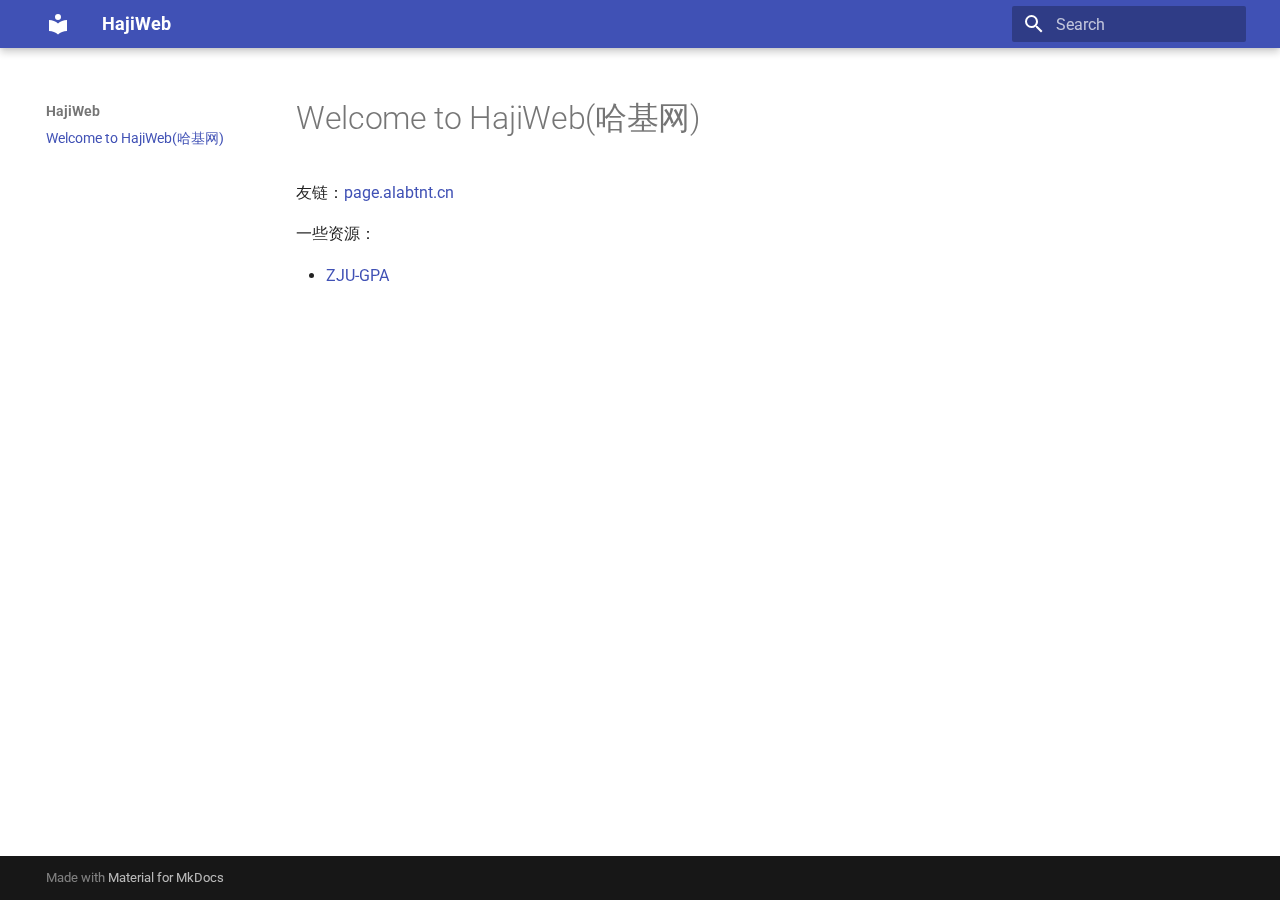
<file: index.html>
<!doctype html>
<html lang="en" class="no-js">
  <head>
    
      <meta charset="utf-8">
      <meta name="viewport" content="width=device-width,initial-scale=1">
      
      
      
        <link rel="canonical" href="https://jayi0908.github.io/HajiWeb/">
      
      
      
      
      <link rel="icon" href="assets/images/favicon.png">
      <meta name="generator" content="mkdocs-1.6.1, mkdocs-material-9.6.14">
    
    
      
        <title>HajiWeb</title>
      
    
    
      <link rel="stylesheet" href="assets/stylesheets/main.342714a4.min.css">
      
      


    
    
      
    
    
      
        
        
        <link rel="preconnect" href="https://fonts.gstatic.com" crossorigin>
        <link rel="stylesheet" href="https://fonts.googleapis.com/css?family=Roboto:300,300i,400,400i,700,700i%7CRoboto+Mono:400,400i,700,700i&display=fallback">
        <style>:root{--md-text-font:"Roboto";--md-code-font:"Roboto Mono"}</style>
      
    
    
    <script>__md_scope=new URL(".",location),__md_hash=e=>[...e].reduce(((e,_)=>(e<<5)-e+_.charCodeAt(0)),0),__md_get=(e,_=localStorage,t=__md_scope)=>JSON.parse(_.getItem(t.pathname+"."+e)),__md_set=(e,_,t=localStorage,a=__md_scope)=>{try{t.setItem(a.pathname+"."+e,JSON.stringify(_))}catch(e){}}</script>
    
      

    
    
    
  </head>
  
  
    <body dir="ltr">
  
    
    <input class="md-toggle" data-md-toggle="drawer" type="checkbox" id="__drawer" autocomplete="off">
    <input class="md-toggle" data-md-toggle="search" type="checkbox" id="__search" autocomplete="off">
    <label class="md-overlay" for="__drawer"></label>
    <div data-md-component="skip">
      
        
        <a href="#welcome-to-hajiweb" class="md-skip">
          Skip to content
        </a>
      
    </div>
    <div data-md-component="announce">
      
    </div>
    
    
      

  

<header class="md-header md-header--shadow" data-md-component="header">
  <nav class="md-header__inner md-grid" aria-label="Header">
    <a href="." title="HajiWeb" class="md-header__button md-logo" aria-label="HajiWeb" data-md-component="logo">
      
  
  <svg xmlns="http://www.w3.org/2000/svg" viewBox="0 0 24 24"><path d="M12 8a3 3 0 0 0 3-3 3 3 0 0 0-3-3 3 3 0 0 0-3 3 3 3 0 0 0 3 3m0 3.54C9.64 9.35 6.5 8 3 8v11c3.5 0 6.64 1.35 9 3.54 2.36-2.19 5.5-3.54 9-3.54V8c-3.5 0-6.64 1.35-9 3.54"/></svg>

    </a>
    <label class="md-header__button md-icon" for="__drawer">
      
      <svg xmlns="http://www.w3.org/2000/svg" viewBox="0 0 24 24"><path d="M3 6h18v2H3zm0 5h18v2H3zm0 5h18v2H3z"/></svg>
    </label>
    <div class="md-header__title" data-md-component="header-title">
      <div class="md-header__ellipsis">
        <div class="md-header__topic">
          <span class="md-ellipsis">
            HajiWeb
          </span>
        </div>
        <div class="md-header__topic" data-md-component="header-topic">
          <span class="md-ellipsis">
            
              Welcome to HajiWeb(哈基网)
            
          </span>
        </div>
      </div>
    </div>
    
    
      <script>var palette=__md_get("__palette");if(palette&&palette.color){if("(prefers-color-scheme)"===palette.color.media){var media=matchMedia("(prefers-color-scheme: light)"),input=document.querySelector(media.matches?"[data-md-color-media='(prefers-color-scheme: light)']":"[data-md-color-media='(prefers-color-scheme: dark)']");palette.color.media=input.getAttribute("data-md-color-media"),palette.color.scheme=input.getAttribute("data-md-color-scheme"),palette.color.primary=input.getAttribute("data-md-color-primary"),palette.color.accent=input.getAttribute("data-md-color-accent")}for(var[key,value]of Object.entries(palette.color))document.body.setAttribute("data-md-color-"+key,value)}</script>
    
    
    
      
      
        <label class="md-header__button md-icon" for="__search">
          
          <svg xmlns="http://www.w3.org/2000/svg" viewBox="0 0 24 24"><path d="M9.5 3A6.5 6.5 0 0 1 16 9.5c0 1.61-.59 3.09-1.56 4.23l.27.27h.79l5 5-1.5 1.5-5-5v-.79l-.27-.27A6.52 6.52 0 0 1 9.5 16 6.5 6.5 0 0 1 3 9.5 6.5 6.5 0 0 1 9.5 3m0 2C7 5 5 7 5 9.5S7 14 9.5 14 14 12 14 9.5 12 5 9.5 5"/></svg>
        </label>
        <div class="md-search" data-md-component="search" role="dialog">
  <label class="md-search__overlay" for="__search"></label>
  <div class="md-search__inner" role="search">
    <form class="md-search__form" name="search">
      <input type="text" class="md-search__input" name="query" aria-label="Search" placeholder="Search" autocapitalize="off" autocorrect="off" autocomplete="off" spellcheck="false" data-md-component="search-query" required>
      <label class="md-search__icon md-icon" for="__search">
        
        <svg xmlns="http://www.w3.org/2000/svg" viewBox="0 0 24 24"><path d="M9.5 3A6.5 6.5 0 0 1 16 9.5c0 1.61-.59 3.09-1.56 4.23l.27.27h.79l5 5-1.5 1.5-5-5v-.79l-.27-.27A6.52 6.52 0 0 1 9.5 16 6.5 6.5 0 0 1 3 9.5 6.5 6.5 0 0 1 9.5 3m0 2C7 5 5 7 5 9.5S7 14 9.5 14 14 12 14 9.5 12 5 9.5 5"/></svg>
        
        <svg xmlns="http://www.w3.org/2000/svg" viewBox="0 0 24 24"><path d="M20 11v2H8l5.5 5.5-1.42 1.42L4.16 12l7.92-7.92L13.5 5.5 8 11z"/></svg>
      </label>
      <nav class="md-search__options" aria-label="Search">
        
        <button type="reset" class="md-search__icon md-icon" title="Clear" aria-label="Clear" tabindex="-1">
          
          <svg xmlns="http://www.w3.org/2000/svg" viewBox="0 0 24 24"><path d="M19 6.41 17.59 5 12 10.59 6.41 5 5 6.41 10.59 12 5 17.59 6.41 19 12 13.41 17.59 19 19 17.59 13.41 12z"/></svg>
        </button>
      </nav>
      
    </form>
    <div class="md-search__output">
      <div class="md-search__scrollwrap" tabindex="0" data-md-scrollfix>
        <div class="md-search-result" data-md-component="search-result">
          <div class="md-search-result__meta">
            Initializing search
          </div>
          <ol class="md-search-result__list" role="presentation"></ol>
        </div>
      </div>
    </div>
  </div>
</div>
      
    
    
  </nav>
  
</header>
    
    <div class="md-container" data-md-component="container">
      
      
        
          
        
      
      <main class="md-main" data-md-component="main">
        <div class="md-main__inner md-grid">
          
            
              
              <div class="md-sidebar md-sidebar--primary" data-md-component="sidebar" data-md-type="navigation" >
                <div class="md-sidebar__scrollwrap">
                  <div class="md-sidebar__inner">
                    



<nav class="md-nav md-nav--primary" aria-label="Navigation" data-md-level="0">
  <label class="md-nav__title" for="__drawer">
    <a href="." title="HajiWeb" class="md-nav__button md-logo" aria-label="HajiWeb" data-md-component="logo">
      
  
  <svg xmlns="http://www.w3.org/2000/svg" viewBox="0 0 24 24"><path d="M12 8a3 3 0 0 0 3-3 3 3 0 0 0-3-3 3 3 0 0 0-3 3 3 3 0 0 0 3 3m0 3.54C9.64 9.35 6.5 8 3 8v11c3.5 0 6.64 1.35 9 3.54 2.36-2.19 5.5-3.54 9-3.54V8c-3.5 0-6.64 1.35-9 3.54"/></svg>

    </a>
    HajiWeb
  </label>
  
  <ul class="md-nav__list" data-md-scrollfix>
    
      
      
  
  
    
  
  
  
    <li class="md-nav__item md-nav__item--active">
      
      <input class="md-nav__toggle md-toggle" type="checkbox" id="__toc">
      
      
        
      
      
      <a href="." class="md-nav__link md-nav__link--active">
        
  
  
  <span class="md-ellipsis">
    Welcome to HajiWeb(哈基网)
    
  </span>
  

      </a>
      
    </li>
  

    
  </ul>
</nav>
                  </div>
                </div>
              </div>
            
            
              
              <div class="md-sidebar md-sidebar--secondary" data-md-component="sidebar" data-md-type="toc" >
                <div class="md-sidebar__scrollwrap">
                  <div class="md-sidebar__inner">
                    

<nav class="md-nav md-nav--secondary" aria-label="Table of contents">
  
  
  
    
  
  
</nav>
                  </div>
                </div>
              </div>
            
          
          
            <div class="md-content" data-md-component="content">
              <article class="md-content__inner md-typeset">
                
                  



<h1 id="welcome-to-hajiweb">Welcome to HajiWeb(哈基网)</h1>
<p>友链：<a href="https://page.alabtnt.cn/notes/main">page.alabtnt.cn</a></p>
<p>一些资源：</p>
<ul>
<li><a href="ZJU-GPA.pdf">ZJU-GPA</a></li>
</ul>












                
              </article>
            </div>
          
          
<script>var target=document.getElementById(location.hash.slice(1));target&&target.name&&(target.checked=target.name.startsWith("__tabbed_"))</script>
        </div>
        
      </main>
      
        <footer class="md-footer">
  
  <div class="md-footer-meta md-typeset">
    <div class="md-footer-meta__inner md-grid">
      <div class="md-copyright">
  
  
    Made with
    <a href="https://squidfunk.github.io/mkdocs-material/" target="_blank" rel="noopener">
      Material for MkDocs
    </a>
  
</div>
      
    </div>
  </div>
</footer>
      
    </div>
    <div class="md-dialog" data-md-component="dialog">
      <div class="md-dialog__inner md-typeset"></div>
    </div>
    
    
    
      
      <script id="__config" type="application/json">{"base": ".", "features": [], "search": "assets/javascripts/workers/search.d50fe291.min.js", "tags": null, "translations": {"clipboard.copied": "Copied to clipboard", "clipboard.copy": "Copy to clipboard", "search.result.more.one": "1 more on this page", "search.result.more.other": "# more on this page", "search.result.none": "No matching documents", "search.result.one": "1 matching document", "search.result.other": "# matching documents", "search.result.placeholder": "Type to start searching", "search.result.term.missing": "Missing", "select.version": "Select version"}, "version": null}</script>
    
    
      <script src="assets/javascripts/bundle.13a4f30d.min.js"></script>
      
    
  </body>
</html>
</file>
<file: assets/stylesheets/main.342714a4.min.css>
@charset "UTF-8";html{-webkit-text-size-adjust:none;-moz-text-size-adjust:none;text-size-adjust:none;box-sizing:border-box}*,:after,:before{box-sizing:inherit}@media (prefers-reduced-motion){*,:after,:before{transition:none!important}}body{margin:0}a,button,input,label{-webkit-tap-highlight-color:transparent}a{color:inherit;text-decoration:none}hr{border:0;box-sizing:initial;display:block;height:.05rem;overflow:visible;padding:0}small{font-size:80%}sub,sup{line-height:1em}img{border-style:none}table{border-collapse:initial;border-spacing:0}td,th{font-weight:400;vertical-align:top}button{background:#0000;border:0;font-family:inherit;font-size:inherit;margin:0;padding:0}input{border:0;outline:none}:root{--md-primary-fg-color:#4051b5;--md-primary-fg-color--light:#5d6cc0;--md-primary-fg-color--dark:#303fa1;--md-primary-bg-color:#fff;--md-primary-bg-color--light:#ffffffb3;--md-accent-fg-color:#526cfe;--md-accent-fg-color--transparent:#526cfe1a;--md-accent-bg-color:#fff;--md-accent-bg-color--light:#ffffffb3}[data-md-color-scheme=default]{color-scheme:light}[data-md-color-scheme=default] img[src$="#gh-dark-mode-only"],[data-md-color-scheme=default] img[src$="#only-dark"]{display:none}:root,[data-md-color-scheme=default]{--md-hue:225deg;--md-default-fg-color:#000000de;--md-default-fg-color--light:#0000008a;--md-default-fg-color--lighter:#00000052;--md-default-fg-color--lightest:#00000012;--md-default-bg-color:#fff;--md-default-bg-color--light:#ffffffb3;--md-default-bg-color--lighter:#ffffff4d;--md-default-bg-color--lightest:#ffffff1f;--md-code-fg-color:#36464e;--md-code-bg-color:#f5f5f5;--md-code-hl-color:#4287ff;--md-code-hl-color--light:#4287ff1a;--md-code-hl-number-color:#d52a2a;--md-code-hl-special-color:#db1457;--md-code-hl-function-color:#a846b9;--md-code-hl-constant-color:#6e59d9;--md-code-hl-keyword-color:#3f6ec6;--md-code-hl-string-color:#1c7d4d;--md-code-hl-name-color:var(--md-code-fg-color);--md-code-hl-operator-color:var(--md-default-fg-color--light);--md-code-hl-punctuation-color:var(--md-default-fg-color--light);--md-code-hl-comment-color:var(--md-default-fg-color--light);--md-code-hl-generic-color:var(--md-default-fg-color--light);--md-code-hl-variable-color:var(--md-default-fg-color--light);--md-typeset-color:var(--md-default-fg-color);--md-typeset-a-color:var(--md-primary-fg-color);--md-typeset-del-color:#f5503d26;--md-typeset-ins-color:#0bd57026;--md-typeset-kbd-color:#fafafa;--md-typeset-kbd-accent-color:#fff;--md-typeset-kbd-border-color:#b8b8b8;--md-typeset-mark-color:#ffff0080;--md-typeset-table-color:#0000001f;--md-typeset-table-color--light:rgba(0,0,0,.035);--md-admonition-fg-color:var(--md-default-fg-color);--md-admonition-bg-color:var(--md-default-bg-color);--md-warning-fg-color:#000000de;--md-warning-bg-color:#ff9;--md-footer-fg-color:#fff;--md-footer-fg-color--light:#ffffffb3;--md-footer-fg-color--lighter:#ffffff73;--md-footer-bg-color:#000000de;--md-footer-bg-color--dark:#00000052;--md-shadow-z1:0 0.2rem 0.5rem #0000000d,0 0 0.05rem #0000001a;--md-shadow-z2:0 0.2rem 0.5rem #0000001a,0 0 0.05rem #00000040;--md-shadow-z3:0 0.2rem 0.5rem #0003,0 0 0.05rem #00000059}.md-icon svg{fill:currentcolor;display:block;height:1.2rem;width:1.2rem}body{-webkit-font-smoothing:antialiased;-moz-osx-font-smoothing:grayscale;--md-text-font-family:var(--md-text-font,_),-apple-system,BlinkMacSystemFont,Helvetica,Arial,sans-serif;--md-code-font-family:var(--md-code-font,_),SFMono-Regular,Consolas,Menlo,monospace}aside,body,input{font-feature-settings:"kern","liga";color:var(--md-typeset-color);font-family:var(--md-text-font-family)}code,kbd,pre{font-feature-settings:"kern";font-family:var(--md-code-font-family)}:root{--md-typeset-table-sort-icon:url('data:image/svg+xml;charset=utf-8,<svg xmlns="http://www.w3.org/2000/svg" viewBox="0 0 24 24"><path d="m18 21-4-4h3V7h-3l4-4 4 4h-3v10h3M2 19v-2h10v2M2 13v-2h7v2M2 7V5h4v2z"/></svg>');--md-typeset-table-sort-icon--asc:url('data:image/svg+xml;charset=utf-8,<svg xmlns="http://www.w3.org/2000/svg" viewBox="0 0 24 24"><path d="M19 17h3l-4 4-4-4h3V3h2M2 17h10v2H2M6 5v2H2V5m0 6h7v2H2z"/></svg>');--md-typeset-table-sort-icon--desc:url('data:image/svg+xml;charset=utf-8,<svg xmlns="http://www.w3.org/2000/svg" viewBox="0 0 24 24"><path d="M19 7h3l-4-4-4 4h3v14h2M2 17h10v2H2M6 5v2H2V5m0 6h7v2H2z"/></svg>')}.md-typeset{-webkit-print-color-adjust:exact;color-adjust:exact;font-size:.8rem;line-height:1.6;overflow-wrap:break-word}@media print{.md-typeset{font-size:.68rem}}.md-typeset blockquote,.md-typeset dl,.md-typeset figure,.md-typeset ol,.md-typeset pre,.md-typeset ul{margin-bottom:1em;margin-top:1em}.md-typeset h1{color:var(--md-default-fg-color--light);font-size:2em;line-height:1.3;margin:0 0 1.25em}.md-typeset h1,.md-typeset h2{font-weight:300;letter-spacing:-.01em}.md-typeset h2{font-size:1.5625em;line-height:1.4;margin:1.6em 0 .64em}.md-typeset h3{font-size:1.25em;font-weight:400;letter-spacing:-.01em;line-height:1.5;margin:1.6em 0 .8em}.md-typeset h2+h3{margin-top:.8em}.md-typeset h4{font-weight:700;letter-spacing:-.01em;margin:1em 0}.md-typeset h5,.md-typeset h6{color:var(--md-default-fg-color--light);font-size:.8em;font-weight:700;letter-spacing:-.01em;margin:1.25em 0}.md-typeset h5{text-transform:uppercase}.md-typeset h5 code{text-transform:none}.md-typeset hr{border-bottom:.05rem solid var(--md-default-fg-color--lightest);display:flow-root;margin:1.5em 0}.md-typeset a{color:var(--md-typeset-a-color);word-break:break-word}.md-typeset a,.md-typeset a:before{transition:color 125ms}.md-typeset a:focus,.md-typeset a:hover{color:var(--md-accent-fg-color)}.md-typeset a:focus code,.md-typeset a:hover code{background-color:var(--md-accent-fg-color--transparent)}.md-typeset a code{color:currentcolor;transition:background-color 125ms}.md-typeset a.focus-visible{outline-color:var(--md-accent-fg-color);outline-offset:.2rem}.md-typeset code,.md-typeset kbd,.md-typeset pre{color:var(--md-code-fg-color);direction:ltr;font-variant-ligatures:none}@media print{.md-typeset code,.md-typeset kbd,.md-typeset pre{white-space:pre-wrap}}.md-typeset code{background-color:var(--md-code-bg-color);border-radius:.1rem;-webkit-box-decoration-break:clone;box-decoration-break:clone;font-size:.85em;padding:0 .2941176471em;word-break:break-word}.md-typeset code:not(.focus-visible){-webkit-tap-highlight-color:transparent;outline:none}.md-typeset pre{display:flow-root;line-height:1.4;position:relative}.md-typeset pre>code{-webkit-box-decoration-break:slice;box-decoration-break:slice;box-shadow:none;display:block;margin:0;outline-color:var(--md-accent-fg-color);overflow:auto;padding:.7720588235em 1.1764705882em;scrollbar-color:var(--md-default-fg-color--lighter) #0000;scrollbar-width:thin;touch-action:auto;word-break:normal}.md-typeset pre>code:hover{scrollbar-color:var(--md-accent-fg-color) #0000}.md-typeset pre>code::-webkit-scrollbar{height:.2rem;width:.2rem}.md-typeset pre>code::-webkit-scrollbar-thumb{background-color:var(--md-default-fg-color--lighter)}.md-typeset pre>code::-webkit-scrollbar-thumb:hover{background-color:var(--md-accent-fg-color)}.md-typeset kbd{background-color:var(--md-typeset-kbd-color);border-radius:.1rem;box-shadow:0 .1rem 0 .05rem var(--md-typeset-kbd-border-color),0 .1rem 0 var(--md-typeset-kbd-border-color),0 -.1rem .2rem var(--md-typeset-kbd-accent-color) inset;color:var(--md-default-fg-color);display:inline-block;font-size:.75em;padding:0 .6666666667em;vertical-align:text-top;word-break:break-word}.md-typeset mark{background-color:var(--md-typeset-mark-color);-webkit-box-decoration-break:clone;box-decoration-break:clone;color:inherit;word-break:break-word}.md-typeset abbr{border-bottom:.05rem dotted var(--md-default-fg-color--light);cursor:help;text-decoration:none}.md-typeset small{opacity:.75}[dir=ltr] .md-typeset sub,[dir=ltr] .md-typeset sup{margin-left:.078125em}[dir=rtl] .md-typeset sub,[dir=rtl] .md-typeset sup{margin-right:.078125em}[dir=ltr] .md-typeset blockquote{padding-left:.6rem}[dir=rtl] .md-typeset blockquote{padding-right:.6rem}[dir=ltr] .md-typeset blockquote{border-left:.2rem solid var(--md-default-fg-color--lighter)}[dir=rtl] .md-typeset blockquote{border-right:.2rem solid var(--md-default-fg-color--lighter)}.md-typeset blockquote{color:var(--md-default-fg-color--light);margin-left:0;margin-right:0}.md-typeset ul{list-style-type:disc}.md-typeset ul[type]{list-style-type:revert-layer}[dir=ltr] .md-typeset ol,[dir=ltr] .md-typeset ul{margin-left:.625em}[dir=rtl] .md-typeset ol,[dir=rtl] .md-typeset ul{margin-right:.625em}.md-typeset ol,.md-typeset ul{padding:0}.md-typeset ol:not([hidden]),.md-typeset ul:not([hidden]){display:flow-root}.md-typeset ol ol,.md-typeset ul ol{list-style-type:lower-alpha}.md-typeset ol ol ol,.md-typeset ul ol ol{list-style-type:lower-roman}.md-typeset ol ol ol ol,.md-typeset ul ol ol ol{list-style-type:upper-alpha}.md-typeset ol ol ol ol ol,.md-typeset ul ol ol ol ol{list-style-type:upper-roman}.md-typeset ol[type],.md-typeset ul[type]{list-style-type:revert-layer}[dir=ltr] .md-typeset ol li,[dir=ltr] .md-typeset ul li{margin-left:1.25em}[dir=rtl] .md-typeset ol li,[dir=rtl] .md-typeset ul li{margin-right:1.25em}.md-typeset ol li,.md-typeset ul li{margin-bottom:.5em}.md-typeset ol li blockquote,.md-typeset ol li p,.md-typeset ul li blockquote,.md-typeset ul li p{margin:.5em 0}.md-typeset ol li:last-child,.md-typeset ul li:last-child{margin-bottom:0}[dir=ltr] .md-typeset ol li ol,[dir=ltr] .md-typeset ol li ul,[dir=ltr] .md-typeset ul li ol,[dir=ltr] .md-typeset ul li ul{margin-left:.625em}[dir=rtl] .md-typeset ol li ol,[dir=rtl] .md-typeset ol li ul,[dir=rtl] .md-typeset ul li ol,[dir=rtl] .md-typeset ul li ul{margin-right:.625em}.md-typeset ol li ol,.md-typeset ol li ul,.md-typeset ul li ol,.md-typeset ul li ul{margin-bottom:.5em;margin-top:.5em}[dir=ltr] .md-typeset dd{margin-left:1.875em}[dir=rtl] .md-typeset dd{margin-right:1.875em}.md-typeset dd{margin-bottom:1.5em;margin-top:1em}.md-typeset img,.md-typeset svg,.md-typeset video{height:auto;max-width:100%}.md-typeset img[align=left]{margin:1em 1em 1em 0}.md-typeset img[align=right]{margin:1em 0 1em 1em}.md-typeset img[align]:only-child{margin-top:0}.md-typeset figure{display:flow-root;margin:1em auto;max-width:100%;text-align:center;width:-moz-fit-content;width:fit-content}.md-typeset figure img{display:block;margin:0 auto}.md-typeset figcaption{font-style:italic;margin:1em auto;max-width:24rem}.md-typeset iframe{max-width:100%}.md-typeset table:not([class]){background-color:var(--md-default-bg-color);border:.05rem solid var(--md-typeset-table-color);border-radius:.1rem;display:inline-block;font-size:.64rem;max-width:100%;overflow:auto;touch-action:auto}@media print{.md-typeset table:not([class]){display:table}}.md-typeset table:not([class])+*{margin-top:1.5em}.md-typeset table:not([class]) td>:first-child,.md-typeset table:not([class]) th>:first-child{margin-top:0}.md-typeset table:not([class]) td>:last-child,.md-typeset table:not([class]) th>:last-child{margin-bottom:0}.md-typeset table:not([class]) td:not([align]),.md-typeset table:not([class]) th:not([align]){text-align:left}[dir=rtl] .md-typeset table:not([class]) td:not([align]),[dir=rtl] .md-typeset table:not([class]) th:not([align]){text-align:right}.md-typeset table:not([class]) th{font-weight:700;min-width:5rem;padding:.9375em 1.25em;vertical-align:top}.md-typeset table:not([class]) td{border-top:.05rem solid var(--md-typeset-table-color);padding:.9375em 1.25em;vertical-align:top}.md-typeset table:not([class]) tbody tr{transition:background-color 125ms}.md-typeset table:not([class]) tbody tr:hover{background-color:var(--md-typeset-table-color--light);box-shadow:0 .05rem 0 var(--md-default-bg-color) inset}.md-typeset table:not([class]) a{word-break:normal}.md-typeset table th[role=columnheader]{cursor:pointer}[dir=ltr] .md-typeset table th[role=columnheader]:after{margin-left:.5em}[dir=rtl] .md-typeset table th[role=columnheader]:after{margin-right:.5em}.md-typeset table th[role=columnheader]:after{content:"";display:inline-block;height:1.2em;-webkit-mask-image:var(--md-typeset-table-sort-icon);mask-image:var(--md-typeset-table-sort-icon);-webkit-mask-repeat:no-repeat;mask-repeat:no-repeat;-webkit-mask-size:contain;mask-size:contain;transition:background-color 125ms;vertical-align:text-bottom;width:1.2em}.md-typeset table th[role=columnheader]:hover:after{background-color:var(--md-default-fg-color--lighter)}.md-typeset table th[role=columnheader][aria-sort=ascending]:after{background-color:var(--md-default-fg-color--light);-webkit-mask-image:var(--md-typeset-table-sort-icon--asc);mask-image:var(--md-typeset-table-sort-icon--asc)}.md-typeset table th[role=columnheader][aria-sort=descending]:after{background-color:var(--md-default-fg-color--light);-webkit-mask-image:var(--md-typeset-table-sort-icon--desc);mask-image:var(--md-typeset-table-sort-icon--desc)}.md-typeset__scrollwrap{margin:1em -.8rem;overflow-x:auto;touch-action:auto}.md-typeset__table{display:inline-block;margin-bottom:.5em;padding:0 .8rem}@media print{.md-typeset__table{display:block}}html .md-typeset__table table{display:table;margin:0;overflow:hidden;width:100%}@media screen and (max-width:44.984375em){.md-content__inner>pre{margin:1em -.8rem}.md-content__inner>pre code{border-radius:0}}.md-typeset .md-author{border-radius:100%;display:block;flex-shrink:0;height:1.6rem;overflow:hidden;position:relative;transition:color 125ms,transform 125ms;width:1.6rem}.md-typeset .md-author img{display:block}.md-typeset .md-author--more{background:var(--md-default-fg-color--lightest);color:var(--md-default-fg-color--lighter);font-size:.6rem;font-weight:700;line-height:1.6rem;text-align:center}.md-typeset .md-author--long{height:2.4rem;width:2.4rem}.md-typeset a.md-author{transform:scale(1)}.md-typeset a.md-author img{border-radius:100%;filter:grayscale(100%) opacity(75%);transition:filter 125ms}.md-typeset a.md-author:focus,.md-typeset a.md-author:hover{transform:scale(1.1);z-index:1}.md-typeset a.md-author:focus img,.md-typeset a.md-author:hover img{filter:grayscale(0)}.md-banner{background-color:var(--md-footer-bg-color);color:var(--md-footer-fg-color);overflow:auto}@media print{.md-banner{display:none}}.md-banner--warning{background-color:var(--md-warning-bg-color);color:var(--md-warning-fg-color)}.md-banner__inner{font-size:.7rem;margin:.6rem auto;padding:0 .8rem}[dir=ltr] .md-banner__button{float:right}[dir=rtl] .md-banner__button{float:left}.md-banner__button{color:inherit;cursor:pointer;transition:opacity .25s}.no-js .md-banner__button{display:none}.md-banner__button:hover{opacity:.7}html{font-size:125%;height:100%;overflow-x:hidden}@media screen and (min-width:100em){html{font-size:137.5%}}@media screen and (min-width:125em){html{font-size:150%}}body{background-color:var(--md-default-bg-color);display:flex;flex-direction:column;font-size:.5rem;min-height:100%;position:relative;width:100%}@media print{body{display:block}}@media screen and (max-width:59.984375em){body[data-md-scrolllock]{position:fixed}}.md-grid{margin-left:auto;margin-right:auto;max-width:61rem}.md-container{display:flex;flex-direction:column;flex-grow:1}@media print{.md-container{display:block}}.md-main{flex-grow:1}.md-main__inner{display:flex;height:100%;margin-top:1.5rem}.md-ellipsis{overflow:hidden;text-overflow:ellipsis}.md-toggle{display:none}.md-option{height:0;opacity:0;position:absolute;width:0}.md-option:checked+label:not([hidden]){display:block}.md-option.focus-visible+label{outline-color:var(--md-accent-fg-color);outline-style:auto}.md-skip{background-color:var(--md-default-fg-color);border-radius:.1rem;color:var(--md-default-bg-color);font-size:.64rem;margin:.5rem;opacity:0;outline-color:var(--md-accent-fg-color);padding:.3rem .5rem;position:fixed;transform:translateY(.4rem);z-index:-1}.md-skip:focus{opacity:1;transform:translateY(0);transition:transform .25s cubic-bezier(.4,0,.2,1),opacity 175ms 75ms;z-index:10}@page{margin:25mm}:root{--md-clipboard-icon:url('data:image/svg+xml;charset=utf-8,<svg xmlns="http://www.w3.org/2000/svg" viewBox="0 0 24 24"><path d="M19 21H8V7h11m0-2H8a2 2 0 0 0-2 2v14a2 2 0 0 0 2 2h11a2 2 0 0 0 2-2V7a2 2 0 0 0-2-2m-3-4H4a2 2 0 0 0-2 2v14h2V3h12z"/></svg>')}.md-clipboard{border-radius:.1rem;color:var(--md-default-fg-color--lightest);cursor:pointer;height:1.5em;outline-color:var(--md-accent-fg-color);outline-offset:.1rem;position:absolute;right:.5em;top:.5em;transition:color .25s;width:1.5em;z-index:1}@media print{.md-clipboard{display:none}}.md-clipboard:not(.focus-visible){-webkit-tap-highlight-color:transparent;outline:none}:hover>.md-clipboard{color:var(--md-default-fg-color--light)}.md-clipboard:focus,.md-clipboard:hover{color:var(--md-accent-fg-color)}.md-clipboard:after{background-color:currentcolor;content:"";display:block;height:1.125em;margin:0 auto;-webkit-mask-image:var(--md-clipboard-icon);mask-image:var(--md-clipboard-icon);-webkit-mask-position:center;mask-position:center;-webkit-mask-repeat:no-repeat;mask-repeat:no-repeat;-webkit-mask-size:contain;mask-size:contain;width:1.125em}.md-clipboard--inline{cursor:pointer}.md-clipboard--inline code{transition:color .25s,background-color .25s}.md-clipboard--inline:focus code,.md-clipboard--inline:hover code{background-color:var(--md-accent-fg-color--transparent);color:var(--md-accent-fg-color)}.md-typeset .md-code__content{display:grid}@keyframes consent{0%{opacity:0;transform:translateY(100%)}to{opacity:1;transform:translateY(0)}}@keyframes overlay{0%{opacity:0}to{opacity:1}}.md-consent__overlay{animation:overlay .25s both;-webkit-backdrop-filter:blur(.1rem);backdrop-filter:blur(.1rem);background-color:#0000008a;height:100%;opacity:1;position:fixed;top:0;width:100%;z-index:5}.md-consent__inner{animation:consent .5s cubic-bezier(.1,.7,.1,1) both;background-color:var(--md-default-bg-color);border:0;border-radius:.1rem;bottom:0;box-shadow:0 0 .2rem #0000001a,0 .2rem .4rem #0003;max-height:100%;overflow:auto;padding:0;position:fixed;width:100%;z-index:5}.md-consent__form{padding:.8rem}.md-consent__settings{display:none;margin:1em 0}input:checked+.md-consent__settings{display:block}.md-consent__controls{margin-bottom:.8rem}.md-typeset .md-consent__controls .md-button{display:inline}@media screen and (max-width:44.984375em){.md-typeset .md-consent__controls .md-button{display:block;margin-top:.4rem;text-align:center;width:100%}}.md-consent label{cursor:pointer}.md-content{flex-grow:1;min-width:0}.md-content__inner{margin:0 .8rem 1.2rem;padding-top:.6rem}@media screen and (min-width:76.25em){[dir=ltr] .md-sidebar--primary:not([hidden])~.md-content>.md-content__inner{margin-left:1.2rem}[dir=ltr] .md-sidebar--secondary:not([hidden])~.md-content>.md-content__inner,[dir=rtl] .md-sidebar--primary:not([hidden])~.md-content>.md-content__inner{margin-right:1.2rem}[dir=rtl] .md-sidebar--secondary:not([hidden])~.md-content>.md-content__inner{margin-left:1.2rem}}.md-content__inner:before{content:"";display:block;height:.4rem}.md-content__inner>:last-child{margin-bottom:0}[dir=ltr] .md-content__button{float:right}[dir=rtl] .md-content__button{float:left}[dir=ltr] .md-content__button{margin-left:.4rem}[dir=rtl] .md-content__button{margin-right:.4rem}.md-content__button{margin:.4rem 0;padding:0}@media print{.md-content__button{display:none}}.md-typeset .md-content__button{color:var(--md-default-fg-color--lighter)}.md-content__button svg{display:inline;vertical-align:top}[dir=rtl] .md-content__button svg{transform:scaleX(-1)}[dir=ltr] .md-dialog{right:.8rem}[dir=rtl] .md-dialog{left:.8rem}.md-dialog{background-color:var(--md-default-fg-color);border-radius:.1rem;bottom:.8rem;box-shadow:var(--md-shadow-z3);min-width:11.1rem;opacity:0;padding:.4rem .6rem;pointer-events:none;position:fixed;transform:translateY(100%);transition:transform 0ms .4s,opacity .4s;z-index:4}@media print{.md-dialog{display:none}}.md-dialog--active{opacity:1;pointer-events:auto;transform:translateY(0);transition:transform .4s cubic-bezier(.075,.85,.175,1),opacity .4s}.md-dialog__inner{color:var(--md-default-bg-color);font-size:.7rem}.md-feedback{margin:2em 0 1em;text-align:center}.md-feedback fieldset{border:none;margin:0;padding:0}.md-feedback__title{font-weight:700;margin:1em auto}.md-feedback__inner{position:relative}.md-feedback__list{display:flex;flex-wrap:wrap;place-content:baseline center;position:relative}.md-feedback__list:hover .md-icon:not(:disabled){color:var(--md-default-fg-color--lighter)}:disabled .md-feedback__list{min-height:1.8rem}.md-feedback__icon{color:var(--md-default-fg-color--light);cursor:pointer;flex-shrink:0;margin:0 .1rem;transition:color 125ms}.md-feedback__icon:not(:disabled).md-icon:hover{color:var(--md-accent-fg-color)}.md-feedback__icon:disabled{color:var(--md-default-fg-color--lightest);pointer-events:none}.md-feedback__note{opacity:0;position:relative;transform:translateY(.4rem);transition:transform .4s cubic-bezier(.1,.7,.1,1),opacity .15s}.md-feedback__note>*{margin:0 auto;max-width:16rem}:disabled .md-feedback__note{opacity:1;transform:translateY(0)}@media print{.md-feedback{display:none}}.md-footer{background-color:var(--md-footer-bg-color);color:var(--md-footer-fg-color)}@media print{.md-footer{display:none}}.md-footer__inner{justify-content:space-between;overflow:auto;padding:.2rem}.md-footer__inner:not([hidden]){display:flex}.md-footer__link{align-items:end;display:flex;flex-grow:0.01;margin-bottom:.4rem;margin-top:1rem;max-width:100%;outline-color:var(--md-accent-fg-color);overflow:hidden;transition:opacity .25s}.md-footer__link:focus,.md-footer__link:hover{opacity:.7}[dir=rtl] .md-footer__link svg{transform:scaleX(-1)}@media screen and (max-width:44.984375em){.md-footer__link--prev{flex-shrink:0}.md-footer__link--prev .md-footer__title{display:none}}[dir=ltr] .md-footer__link--next{margin-left:auto}[dir=rtl] .md-footer__link--next{margin-right:auto}.md-footer__link--next{text-align:right}[dir=rtl] .md-footer__link--next{text-align:left}.md-footer__title{flex-grow:1;font-size:.9rem;margin-bottom:.7rem;max-width:calc(100% - 2.4rem);padding:0 1rem;white-space:nowrap}.md-footer__button{margin:.2rem;padding:.4rem}.md-footer__direction{font-size:.64rem;opacity:.7}.md-footer-meta{background-color:var(--md-footer-bg-color--dark)}.md-footer-meta__inner{display:flex;flex-wrap:wrap;justify-content:space-between;padding:.2rem}html .md-footer-meta.md-typeset a{color:var(--md-footer-fg-color--light)}html .md-footer-meta.md-typeset a:focus,html .md-footer-meta.md-typeset a:hover{color:var(--md-footer-fg-color)}.md-copyright{color:var(--md-footer-fg-color--lighter);font-size:.64rem;margin:auto .6rem;padding:.4rem 0;width:100%}@media screen and (min-width:45em){.md-copyright{width:auto}}.md-copyright__highlight{color:var(--md-footer-fg-color--light)}.md-social{display:inline-flex;gap:.2rem;margin:0 .4rem;padding:.2rem 0 .6rem}@media screen and (min-width:45em){.md-social{padding:.6rem 0}}.md-social__link{display:inline-block;height:1.6rem;text-align:center;width:1.6rem}.md-social__link:before{line-height:1.9}.md-social__link svg{fill:currentcolor;max-height:.8rem;vertical-align:-25%}.md-typeset .md-button{border:.1rem solid;border-radius:.1rem;color:var(--md-primary-fg-color);cursor:pointer;display:inline-block;font-weight:700;padding:.625em 2em;transition:color 125ms,background-color 125ms,border-color 125ms}.md-typeset .md-button--primary{background-color:var(--md-primary-fg-color);border-color:var(--md-primary-fg-color);color:var(--md-primary-bg-color)}.md-typeset .md-button:focus,.md-typeset .md-button:hover{background-color:var(--md-accent-fg-color);border-color:var(--md-accent-fg-color);color:var(--md-accent-bg-color)}[dir=ltr] .md-typeset .md-input{border-top-left-radius:.1rem}[dir=ltr] .md-typeset .md-input,[dir=rtl] .md-typeset .md-input{border-top-right-radius:.1rem}[dir=rtl] .md-typeset .md-input{border-top-left-radius:.1rem}.md-typeset .md-input{border-bottom:.1rem solid var(--md-default-fg-color--lighter);box-shadow:var(--md-shadow-z1);font-size:.8rem;height:1.8rem;padding:0 .6rem;transition:border .25s,box-shadow .25s}.md-typeset .md-input:focus,.md-typeset .md-input:hover{border-bottom-color:var(--md-accent-fg-color);box-shadow:var(--md-shadow-z2)}.md-typeset .md-input--stretch{width:100%}.md-header{background-color:var(--md-primary-fg-color);box-shadow:0 0 .2rem #0000,0 .2rem .4rem #0000;color:var(--md-primary-bg-color);display:block;left:0;position:sticky;right:0;top:0;z-index:4}@media print{.md-header{display:none}}.md-header[hidden]{transform:translateY(-100%);transition:transform .25s cubic-bezier(.8,0,.6,1),box-shadow .25s}.md-header--shadow{box-shadow:0 0 .2rem #0000001a,0 .2rem .4rem #0003;transition:transform .25s cubic-bezier(.1,.7,.1,1),box-shadow .25s}.md-header__inner{align-items:center;display:flex;padding:0 .2rem}.md-header__button{color:currentcolor;cursor:pointer;margin:.2rem;outline-color:var(--md-accent-fg-color);padding:.4rem;position:relative;transition:opacity .25s;vertical-align:middle;z-index:1}.md-header__button:hover{opacity:.7}.md-header__button:not([hidden]){display:inline-block}.md-header__button:not(.focus-visible){-webkit-tap-highlight-color:transparent;outline:none}.md-header__button.md-logo{margin:.2rem;padding:.4rem}@media screen and (max-width:76.234375em){.md-header__button.md-logo{display:none}}.md-header__button.md-logo img,.md-header__button.md-logo svg{fill:currentcolor;display:block;height:1.2rem;width:auto}@media screen and (min-width:60em){.md-header__button[for=__search]{display:none}}.no-js .md-header__button[for=__search]{display:none}[dir=rtl] .md-header__button[for=__search] svg{transform:scaleX(-1)}@media screen and (min-width:76.25em){.md-header__button[for=__drawer]{display:none}}.md-header__topic{display:flex;max-width:100%;position:absolute;transition:transform .4s cubic-bezier(.1,.7,.1,1),opacity .15s;white-space:nowrap}.md-header__topic+.md-header__topic{opacity:0;pointer-events:none;transform:translateX(1.25rem);transition:transform .4s cubic-bezier(1,.7,.1,.1),opacity .15s;z-index:-1}[dir=rtl] .md-header__topic+.md-header__topic{transform:translateX(-1.25rem)}.md-header__topic:first-child{font-weight:700}[dir=ltr] .md-header__title{margin-left:1rem;margin-right:.4rem}[dir=rtl] .md-header__title{margin-left:.4rem;margin-right:1rem}.md-header__title{flex-grow:1;font-size:.9rem;height:2.4rem;line-height:2.4rem}.md-header__title--active .md-header__topic{opacity:0;pointer-events:none;transform:translateX(-1.25rem);transition:transform .4s cubic-bezier(1,.7,.1,.1),opacity .15s;z-index:-1}[dir=rtl] .md-header__title--active .md-header__topic{transform:translateX(1.25rem)}.md-header__title--active .md-header__topic+.md-header__topic{opacity:1;pointer-events:auto;transform:translateX(0);transition:transform .4s cubic-bezier(.1,.7,.1,1),opacity .15s;z-index:0}.md-header__title>.md-header__ellipsis{height:100%;position:relative;width:100%}.md-header__option{display:flex;flex-shrink:0;max-width:100%;transition:max-width 0ms .25s,opacity .25s .25s;white-space:nowrap}[data-md-toggle=search]:checked~.md-header .md-header__option{max-width:0;opacity:0;transition:max-width 0ms,opacity 0ms}.md-header__option>input{bottom:0}.md-header__source{display:none}@media screen and (min-width:60em){[dir=ltr] .md-header__source{margin-left:1rem}[dir=rtl] .md-header__source{margin-right:1rem}.md-header__source{display:block;max-width:11.7rem;width:11.7rem}}@media screen and (min-width:76.25em){[dir=ltr] .md-header__source{margin-left:1.4rem}[dir=rtl] .md-header__source{margin-right:1.4rem}}.md-meta{color:var(--md-default-fg-color--light);font-size:.7rem;line-height:1.3}.md-meta__list{display:inline-flex;flex-wrap:wrap;list-style:none;margin:0;padding:0}.md-meta__item:not(:last-child):after{content:"·";margin-left:.2rem;margin-right:.2rem}.md-meta__link{color:var(--md-typeset-a-color)}.md-meta__link:focus,.md-meta__link:hover{color:var(--md-accent-fg-color)}.md-draft{background-color:#ff1744;border-radius:.125em;color:#fff;display:inline-block;font-weight:700;padding-left:.5714285714em;padding-right:.5714285714em}:root{--md-nav-icon--prev:url('data:image/svg+xml;charset=utf-8,<svg xmlns="http://www.w3.org/2000/svg" viewBox="0 0 24 24"><path d="M20 11v2H8l5.5 5.5-1.42 1.42L4.16 12l7.92-7.92L13.5 5.5 8 11z"/></svg>');--md-nav-icon--next:url('data:image/svg+xml;charset=utf-8,<svg xmlns="http://www.w3.org/2000/svg" viewBox="0 0 24 24"><path d="M8.59 16.58 13.17 12 8.59 7.41 10 6l6 6-6 6z"/></svg>');--md-toc-icon:url('data:image/svg+xml;charset=utf-8,<svg xmlns="http://www.w3.org/2000/svg" viewBox="0 0 24 24"><path d="M3 9h14V7H3zm0 4h14v-2H3zm0 4h14v-2H3zm16 0h2v-2h-2zm0-10v2h2V7zm0 6h2v-2h-2z"/></svg>')}.md-nav{font-size:.7rem;line-height:1.3}.md-nav__title{color:var(--md-default-fg-color--light);display:block;font-weight:700;overflow:hidden;padding:0 .6rem;text-overflow:ellipsis}.md-nav__title .md-nav__button{display:none}.md-nav__title .md-nav__button img{height:100%;width:auto}.md-nav__title .md-nav__button.md-logo img,.md-nav__title .md-nav__button.md-logo svg{fill:currentcolor;display:block;height:2.4rem;max-width:100%;object-fit:contain;width:auto}.md-nav__list{list-style:none;margin:0;padding:0}.md-nav__link{align-items:flex-start;display:flex;gap:.4rem;margin-top:.625em;scroll-snap-align:start;transition:color 125ms}.md-nav__link--passed{color:var(--md-default-fg-color--light)}.md-nav__item .md-nav__link--active,.md-nav__item .md-nav__link--active code{color:var(--md-typeset-a-color)}.md-nav__link .md-ellipsis{position:relative}[dir=ltr] .md-nav__link .md-icon:last-child{margin-left:auto}[dir=rtl] .md-nav__link .md-icon:last-child{margin-right:auto}.md-nav__link svg{fill:currentcolor;flex-shrink:0;height:1.3em;position:relative}.md-nav__link[for]:focus,.md-nav__link[for]:hover,.md-nav__link[href]:focus,.md-nav__link[href]:hover{color:var(--md-accent-fg-color);cursor:pointer}.md-nav__link.focus-visible{outline-color:var(--md-accent-fg-color);outline-offset:.2rem}.md-nav--primary .md-nav__link[for=__toc]{display:none}.md-nav--primary .md-nav__link[for=__toc] .md-icon:after{background-color:currentcolor;display:block;height:100%;-webkit-mask-image:var(--md-toc-icon);mask-image:var(--md-toc-icon);width:100%}.md-nav--primary .md-nav__link[for=__toc]~.md-nav{display:none}.md-nav__container>.md-nav__link{margin-top:0}.md-nav__container>.md-nav__link:first-child{flex-grow:1;min-width:0}.md-nav__icon{flex-shrink:0}.md-nav__source{display:none}@media screen and (max-width:76.234375em){.md-nav--primary,.md-nav--primary .md-nav{background-color:var(--md-default-bg-color);display:flex;flex-direction:column;height:100%;left:0;position:absolute;right:0;top:0;z-index:1}.md-nav--primary .md-nav__item,.md-nav--primary .md-nav__title{font-size:.8rem;line-height:1.5}.md-nav--primary .md-nav__title{background-color:var(--md-default-fg-color--lightest);color:var(--md-default-fg-color--light);cursor:pointer;height:5.6rem;line-height:2.4rem;padding:3rem .8rem .2rem;position:relative;white-space:nowrap}[dir=ltr] .md-nav--primary .md-nav__title .md-nav__icon{left:.4rem}[dir=rtl] .md-nav--primary .md-nav__title .md-nav__icon{right:.4rem}.md-nav--primary .md-nav__title .md-nav__icon{display:block;height:1.2rem;margin:.2rem;position:absolute;top:.4rem;width:1.2rem}.md-nav--primary .md-nav__title .md-nav__icon:after{background-color:currentcolor;content:"";display:block;height:100%;-webkit-mask-image:var(--md-nav-icon--prev);mask-image:var(--md-nav-icon--prev);-webkit-mask-position:center;mask-position:center;-webkit-mask-repeat:no-repeat;mask-repeat:no-repeat;-webkit-mask-size:contain;mask-size:contain;width:100%}.md-nav--primary .md-nav__title~.md-nav__list{background-color:var(--md-default-bg-color);box-shadow:0 .05rem 0 var(--md-default-fg-color--lightest) inset;overflow-y:auto;scroll-snap-type:y mandatory;touch-action:pan-y}.md-nav--primary .md-nav__title~.md-nav__list>:first-child{border-top:0}.md-nav--primary .md-nav__title[for=__drawer]{background-color:var(--md-primary-fg-color);color:var(--md-primary-bg-color);font-weight:700}.md-nav--primary .md-nav__title .md-logo{display:block;left:.2rem;margin:.2rem;padding:.4rem;position:absolute;right:.2rem;top:.2rem}.md-nav--primary .md-nav__list{flex:1}.md-nav--primary .md-nav__item{border-top:.05rem solid var(--md-default-fg-color--lightest)}.md-nav--primary .md-nav__item--active>.md-nav__link{color:var(--md-typeset-a-color)}.md-nav--primary .md-nav__item--active>.md-nav__link:focus,.md-nav--primary .md-nav__item--active>.md-nav__link:hover{color:var(--md-accent-fg-color)}.md-nav--primary .md-nav__link{margin-top:0;padding:.6rem .8rem}.md-nav--primary .md-nav__link svg{margin-top:.1em}.md-nav--primary .md-nav__link>.md-nav__link{padding:0}[dir=ltr] .md-nav--primary .md-nav__link .md-nav__icon{margin-right:-.2rem}[dir=rtl] .md-nav--primary .md-nav__link .md-nav__icon{margin-left:-.2rem}.md-nav--primary .md-nav__link .md-nav__icon{font-size:1.2rem;height:1.2rem;width:1.2rem}.md-nav--primary .md-nav__link .md-nav__icon:after{background-color:currentcolor;content:"";display:block;height:100%;-webkit-mask-image:var(--md-nav-icon--next);mask-image:var(--md-nav-icon--next);-webkit-mask-position:center;mask-position:center;-webkit-mask-repeat:no-repeat;mask-repeat:no-repeat;-webkit-mask-size:contain;mask-size:contain;width:100%}[dir=rtl] .md-nav--primary .md-nav__icon:after{transform:scale(-1)}.md-nav--primary .md-nav--secondary .md-nav{background-color:initial;position:static}[dir=ltr] .md-nav--primary .md-nav--secondary .md-nav .md-nav__link{padding-left:1.4rem}[dir=rtl] .md-nav--primary .md-nav--secondary .md-nav .md-nav__link{padding-right:1.4rem}[dir=ltr] .md-nav--primary .md-nav--secondary .md-nav .md-nav .md-nav__link{padding-left:2rem}[dir=rtl] .md-nav--primary .md-nav--secondary .md-nav .md-nav .md-nav__link{padding-right:2rem}[dir=ltr] .md-nav--primary .md-nav--secondary .md-nav .md-nav .md-nav .md-nav__link{padding-left:2.6rem}[dir=rtl] .md-nav--primary .md-nav--secondary .md-nav .md-nav .md-nav .md-nav__link{padding-right:2.6rem}[dir=ltr] .md-nav--primary .md-nav--secondary .md-nav .md-nav .md-nav .md-nav .md-nav__link{padding-left:3.2rem}[dir=rtl] .md-nav--primary .md-nav--secondary .md-nav .md-nav .md-nav .md-nav .md-nav__link{padding-right:3.2rem}.md-nav--secondary{background-color:initial}.md-nav__toggle~.md-nav{display:flex;opacity:0;transform:translateX(100%);transition:transform .25s cubic-bezier(.8,0,.6,1),opacity 125ms 50ms}[dir=rtl] .md-nav__toggle~.md-nav{transform:translateX(-100%)}.md-nav__toggle:checked~.md-nav{opacity:1;transform:translateX(0);transition:transform .25s cubic-bezier(.4,0,.2,1),opacity 125ms 125ms}.md-nav__toggle:checked~.md-nav>.md-nav__list{-webkit-backface-visibility:hidden;backface-visibility:hidden}}@media screen and (max-width:59.984375em){.md-nav--primary .md-nav__link[for=__toc]{display:flex}.md-nav--primary .md-nav__link[for=__toc] .md-icon:after{content:""}.md-nav--primary .md-nav__link[for=__toc]+.md-nav__link{display:none}.md-nav--primary .md-nav__link[for=__toc]~.md-nav{display:flex}.md-nav__source{background-color:var(--md-primary-fg-color--dark);color:var(--md-primary-bg-color);display:block;padding:0 .2rem}}@media screen and (min-width:60em) and (max-width:76.234375em){.md-nav--integrated .md-nav__link[for=__toc]{display:flex}.md-nav--integrated .md-nav__link[for=__toc] .md-icon:after{content:""}.md-nav--integrated .md-nav__link[for=__toc]+.md-nav__link{display:none}.md-nav--integrated .md-nav__link[for=__toc]~.md-nav{display:flex}}@media screen and (min-width:60em){.md-nav{margin-bottom:-.4rem}.md-nav--secondary .md-nav__title{background:var(--md-default-bg-color);box-shadow:0 0 .4rem .4rem var(--md-default-bg-color);position:sticky;top:0;z-index:1}.md-nav--secondary .md-nav__title[for=__toc]{scroll-snap-align:start}.md-nav--secondary .md-nav__title .md-nav__icon{display:none}[dir=ltr] .md-nav--secondary .md-nav__list{padding-left:.6rem}[dir=rtl] .md-nav--secondary .md-nav__list{padding-right:.6rem}.md-nav--secondary .md-nav__list{padding-bottom:.4rem}[dir=ltr] .md-nav--secondary .md-nav__item>.md-nav__link{margin-right:.4rem}[dir=rtl] .md-nav--secondary .md-nav__item>.md-nav__link{margin-left:.4rem}}@media screen and (min-width:76.25em){.md-nav{margin-bottom:-.4rem;transition:max-height .25s cubic-bezier(.86,0,.07,1)}.md-nav--primary .md-nav__title{background:var(--md-default-bg-color);box-shadow:0 0 .4rem .4rem var(--md-default-bg-color);position:sticky;top:0;z-index:1}.md-nav--primary .md-nav__title[for=__drawer]{scroll-snap-align:start}.md-nav--primary .md-nav__title .md-nav__icon{display:none}[dir=ltr] .md-nav--primary .md-nav__list{padding-left:.6rem}[dir=rtl] .md-nav--primary .md-nav__list{padding-right:.6rem}.md-nav--primary .md-nav__list{padding-bottom:.4rem}[dir=ltr] .md-nav--primary .md-nav__item>.md-nav__link{margin-right:.4rem}[dir=rtl] .md-nav--primary .md-nav__item>.md-nav__link{margin-left:.4rem}.md-nav__toggle~.md-nav{display:grid;grid-template-rows:minmax(.4rem,0fr);opacity:0;transition:grid-template-rows .25s cubic-bezier(.86,0,.07,1),opacity .25s,visibility 0ms .25s;visibility:collapse}.md-nav__toggle~.md-nav>.md-nav__list{overflow:hidden}.md-nav__toggle.md-toggle--indeterminate~.md-nav,.md-nav__toggle:checked~.md-nav{grid-template-rows:minmax(.4rem,1fr);opacity:1;transition:grid-template-rows .25s cubic-bezier(.86,0,.07,1),opacity .15s .1s,visibility 0ms;visibility:visible}.md-nav__toggle.md-toggle--indeterminate~.md-nav{transition:none}.md-nav__item--nested>.md-nav>.md-nav__title{display:none}.md-nav__item--section{display:block;margin:1.25em 0}.md-nav__item--section:last-child{margin-bottom:0}.md-nav__item--section>.md-nav__link{font-weight:700}.md-nav__item--section>.md-nav__link[for]{color:var(--md-default-fg-color--light)}.md-nav__item--section>.md-nav__link:not(.md-nav__container){pointer-events:none}.md-nav__item--section>.md-nav__link .md-icon,.md-nav__item--section>.md-nav__link>[for]{display:none}[dir=ltr] .md-nav__item--section>.md-nav{margin-left:-.6rem}[dir=rtl] .md-nav__item--section>.md-nav{margin-right:-.6rem}.md-nav__item--section>.md-nav{display:block;opacity:1;visibility:visible}.md-nav__item--section>.md-nav>.md-nav__list>.md-nav__item{padding:0}.md-nav__icon{border-radius:100%;height:.9rem;transition:background-color .25s;width:.9rem}.md-nav__icon:hover{background-color:var(--md-accent-fg-color--transparent)}.md-nav__icon:after{background-color:currentcolor;border-radius:100%;content:"";display:inline-block;height:100%;-webkit-mask-image:var(--md-nav-icon--next);mask-image:var(--md-nav-icon--next);-webkit-mask-position:center;mask-position:center;-webkit-mask-repeat:no-repeat;mask-repeat:no-repeat;-webkit-mask-size:contain;mask-size:contain;transition:transform .25s;vertical-align:-.1rem;width:100%}[dir=rtl] .md-nav__icon:after{transform:rotate(180deg)}.md-nav__item--nested .md-nav__toggle:checked~.md-nav__link .md-nav__icon:after,.md-nav__item--nested .md-toggle--indeterminate~.md-nav__link .md-nav__icon:after{transform:rotate(90deg)}.md-nav--lifted>.md-nav__list>.md-nav__item,.md-nav--lifted>.md-nav__title{display:none}.md-nav--lifted>.md-nav__list>.md-nav__item--active{display:block}.md-nav--lifted>.md-nav__list>.md-nav__item--active>.md-nav__link{background:var(--md-default-bg-color);box-shadow:0 0 .4rem .4rem var(--md-default-bg-color);margin-top:0;position:sticky;top:0;z-index:1}.md-nav--lifted>.md-nav__list>.md-nav__item--active>.md-nav__link:not(.md-nav__container){pointer-events:none}.md-nav--lifted>.md-nav__list>.md-nav__item--active.md-nav__item--section{margin:0}[dir=ltr] .md-nav--lifted>.md-nav__list>.md-nav__item>.md-nav:not(.md-nav--secondary){margin-left:-.6rem}[dir=rtl] .md-nav--lifted>.md-nav__list>.md-nav__item>.md-nav:not(.md-nav--secondary){margin-right:-.6rem}.md-nav--lifted>.md-nav__list>.md-nav__item>[for]{color:var(--md-default-fg-color--light)}.md-nav--lifted .md-nav[data-md-level="1"]{grid-template-rows:minmax(.4rem,1fr);opacity:1;visibility:visible}[dir=ltr] .md-nav--integrated>.md-nav__list>.md-nav__item--active .md-nav--secondary{border-left:.05rem solid var(--md-primary-fg-color)}[dir=rtl] .md-nav--integrated>.md-nav__list>.md-nav__item--active .md-nav--secondary{border-right:.05rem solid var(--md-primary-fg-color)}.md-nav--integrated>.md-nav__list>.md-nav__item--active .md-nav--secondary{display:block;margin-bottom:1.25em;opacity:1;visibility:visible}.md-nav--integrated>.md-nav__list>.md-nav__item--active .md-nav--secondary>.md-nav__list{overflow:visible;padding-bottom:0}.md-nav--integrated>.md-nav__list>.md-nav__item--active .md-nav--secondary>.md-nav__title{display:none}}.md-pagination{font-size:.8rem;font-weight:700;gap:.4rem}.md-pagination,.md-pagination>*{align-items:center;display:flex;justify-content:center}.md-pagination>*{border-radius:.2rem;height:1.8rem;min-width:1.8rem;text-align:center}.md-pagination__current{background-color:var(--md-default-fg-color--lightest);color:var(--md-default-fg-color--light)}.md-pagination__link{transition:color 125ms,background-color 125ms}.md-pagination__link:focus,.md-pagination__link:hover{background-color:var(--md-accent-fg-color--transparent);color:var(--md-accent-fg-color)}.md-pagination__link:focus svg,.md-pagination__link:hover svg{color:var(--md-accent-fg-color)}.md-pagination__link.focus-visible{outline-color:var(--md-accent-fg-color);outline-offset:.2rem}.md-pagination__link svg{fill:currentcolor;color:var(--md-default-fg-color--lighter);display:block;max-height:100%;width:1.2rem}.md-post__back{border-bottom:.05rem solid var(--md-default-fg-color--lightest);margin-bottom:1.2rem;padding-bottom:1.2rem}@media screen and (max-width:76.234375em){.md-post__back{display:none}}[dir=rtl] .md-post__back svg{transform:scaleX(-1)}.md-post__authors{display:flex;flex-direction:column;gap:.6rem;margin:0 .6rem 1.2rem}.md-post .md-post__meta a{transition:color 125ms}.md-post .md-post__meta a:focus,.md-post .md-post__meta a:hover{color:var(--md-accent-fg-color)}.md-post__title{color:var(--md-default-fg-color--light);font-weight:700}.md-post--excerpt{margin-bottom:3.2rem}.md-post--excerpt .md-post__header{align-items:center;display:flex;gap:.6rem;min-height:1.6rem}.md-post--excerpt .md-post__authors{align-items:center;display:inline-flex;flex-direction:row;gap:.2rem;margin:0;min-height:2.4rem}[dir=ltr] .md-post--excerpt .md-post__meta .md-meta__list{margin-right:.4rem}[dir=rtl] .md-post--excerpt .md-post__meta .md-meta__list{margin-left:.4rem}.md-post--excerpt .md-post__content>:first-child{--md-scroll-margin:6rem;margin-top:0}.md-post>.md-nav--secondary{margin:1em 0}.md-profile{align-items:center;display:flex;font-size:.7rem;gap:.6rem;line-height:1.4;width:100%}.md-profile__description{flex-grow:1}.md-content--post{display:flex}@media screen and (max-width:76.234375em){.md-content--post{flex-flow:column-reverse}}.md-content--post>.md-content__inner{flex-grow:1;min-width:0}@media screen and (min-width:76.25em){[dir=ltr] .md-content--post>.md-content__inner{margin-left:1.2rem}[dir=rtl] .md-content--post>.md-content__inner{margin-right:1.2rem}}@media screen and (max-width:76.234375em){.md-sidebar.md-sidebar--post{padding:0;position:static;width:100%}.md-sidebar.md-sidebar--post .md-sidebar__scrollwrap{overflow:visible}.md-sidebar.md-sidebar--post .md-sidebar__inner{padding:0}.md-sidebar.md-sidebar--post .md-post__meta{margin-left:.6rem;margin-right:.6rem}.md-sidebar.md-sidebar--post .md-nav__item{border:none;display:inline}.md-sidebar.md-sidebar--post .md-nav__list{display:inline-flex;flex-wrap:wrap;gap:.6rem;padding-bottom:.6rem;padding-top:.6rem}.md-sidebar.md-sidebar--post .md-nav__link{padding:0}.md-sidebar.md-sidebar--post .md-nav{height:auto;margin-bottom:0;position:static}}:root{--md-progress-value:0;--md-progress-delay:400ms}.md-progress{background:var(--md-primary-bg-color);height:.075rem;opacity:min(clamp(0,var(--md-progress-value),1),clamp(0,100 - var(--md-progress-value),1));position:fixed;top:0;transform:scaleX(calc(var(--md-progress-value)*1%));transform-origin:left;transition:transform .5s cubic-bezier(.19,1,.22,1),opacity .25s var(--md-progress-delay);width:100%;z-index:4}:root{--md-search-result-icon:url('data:image/svg+xml;charset=utf-8,<svg xmlns="http://www.w3.org/2000/svg" viewBox="0 0 24 24"><path d="M14 2H6a2 2 0 0 0-2 2v16a2 2 0 0 0 2 2h7c-.41-.25-.8-.56-1.14-.9-.33-.33-.61-.7-.86-1.1H6V4h7v5h5v1.18c.71.16 1.39.43 2 .82V8zm6.31 16.9c1.33-2.11.69-4.9-1.4-6.22-2.11-1.33-4.91-.68-6.22 1.4-1.34 2.11-.69 4.89 1.4 6.22 1.46.93 3.32.93 4.79.02L22 23.39 23.39 22zm-3.81.1a2.5 2.5 0 0 1-2.5-2.5 2.5 2.5 0 0 1 2.5-2.5 2.5 2.5 0 0 1 2.5 2.5 2.5 2.5 0 0 1-2.5 2.5"/></svg>')}.md-search{position:relative}@media screen and (min-width:60em){.md-search{padding:.2rem 0}}.no-js .md-search{display:none}.md-search__overlay{opacity:0;z-index:1}@media screen and (max-width:59.984375em){[dir=ltr] .md-search__overlay{left:-2.2rem}[dir=rtl] .md-search__overlay{right:-2.2rem}.md-search__overlay{background-color:var(--md-default-bg-color);border-radius:1rem;height:2rem;overflow:hidden;pointer-events:none;position:absolute;top:-1rem;transform-origin:center;transition:transform .3s .1s,opacity .2s .2s;width:2rem}[data-md-toggle=search]:checked~.md-header .md-search__overlay{opacity:1;transition:transform .4s,opacity .1s}}@media screen and (min-width:60em){[dir=ltr] .md-search__overlay{left:0}[dir=rtl] .md-search__overlay{right:0}.md-search__overlay{background-color:#0000008a;cursor:pointer;height:0;position:fixed;top:0;transition:width 0ms .25s,height 0ms .25s,opacity .25s;width:0}[data-md-toggle=search]:checked~.md-header .md-search__overlay{height:200vh;opacity:1;transition:width 0ms,height 0ms,opacity .25s;width:100%}}@media screen and (max-width:29.984375em){[data-md-toggle=search]:checked~.md-header .md-search__overlay{transform:scale(45)}}@media screen and (min-width:30em) and (max-width:44.984375em){[data-md-toggle=search]:checked~.md-header .md-search__overlay{transform:scale(60)}}@media screen and (min-width:45em) and (max-width:59.984375em){[data-md-toggle=search]:checked~.md-header .md-search__overlay{transform:scale(75)}}.md-search__inner{-webkit-backface-visibility:hidden;backface-visibility:hidden}@media screen and (max-width:59.984375em){[dir=ltr] .md-search__inner{left:0}[dir=rtl] .md-search__inner{right:0}.md-search__inner{height:0;opacity:0;overflow:hidden;position:fixed;top:0;transform:translateX(5%);transition:width 0ms .3s,height 0ms .3s,transform .15s cubic-bezier(.4,0,.2,1) .15s,opacity .15s .15s;width:0;z-index:2}[dir=rtl] .md-search__inner{transform:translateX(-5%)}[data-md-toggle=search]:checked~.md-header .md-search__inner{height:100%;opacity:1;transform:translateX(0);transition:width 0ms 0ms,height 0ms 0ms,transform .15s cubic-bezier(.1,.7,.1,1) .15s,opacity .15s .15s;width:100%}}@media screen and (min-width:60em){[dir=ltr] .md-search__inner{float:right}[dir=rtl] .md-search__inner{float:left}.md-search__inner{padding:.1rem 0;position:relative;transition:width .25s cubic-bezier(.1,.7,.1,1);width:11.7rem}}@media screen and (min-width:60em) and (max-width:76.234375em){[data-md-toggle=search]:checked~.md-header .md-search__inner{width:23.4rem}}@media screen and (min-width:76.25em){[data-md-toggle=search]:checked~.md-header .md-search__inner{width:34.4rem}}.md-search__form{background-color:var(--md-default-bg-color);box-shadow:0 0 .6rem #0000;height:2.4rem;position:relative;transition:color .25s,background-color .25s;z-index:2}@media screen and (min-width:60em){.md-search__form{background-color:#00000042;border-radius:.1rem;height:1.8rem}.md-search__form:hover{background-color:#ffffff1f}}[data-md-toggle=search]:checked~.md-header .md-search__form{background-color:var(--md-default-bg-color);border-radius:.1rem .1rem 0 0;box-shadow:0 0 .6rem #00000012;color:var(--md-default-fg-color)}[dir=ltr] .md-search__input{padding-left:3.6rem;padding-right:2.2rem}[dir=rtl] .md-search__input{padding-left:2.2rem;padding-right:3.6rem}.md-search__input{background:#0000;font-size:.9rem;height:100%;position:relative;text-overflow:ellipsis;width:100%;z-index:2}.md-search__input::placeholder{transition:color .25s}.md-search__input::placeholder,.md-search__input~.md-search__icon{color:var(--md-default-fg-color--light)}.md-search__input::-ms-clear{display:none}@media screen and (max-width:59.984375em){.md-search__input{font-size:.9rem;height:2.4rem;width:100%}}@media screen and (min-width:60em){[dir=ltr] .md-search__input{padding-left:2.2rem}[dir=rtl] .md-search__input{padding-right:2.2rem}.md-search__input{color:inherit;font-size:.8rem}.md-search__input::placeholder{color:var(--md-primary-bg-color--light)}.md-search__input+.md-search__icon{color:var(--md-primary-bg-color)}[data-md-toggle=search]:checked~.md-header .md-search__input{text-overflow:clip}[data-md-toggle=search]:checked~.md-header .md-search__input+.md-search__icon{color:var(--md-default-fg-color--light)}[data-md-toggle=search]:checked~.md-header .md-search__input::placeholder{color:#0000}}.md-search__icon{cursor:pointer;display:inline-block;height:1.2rem;transition:color .25s,opacity .25s;width:1.2rem}.md-search__icon:hover{opacity:.7}[dir=ltr] .md-search__icon[for=__search]{left:.5rem}[dir=rtl] .md-search__icon[for=__search]{right:.5rem}.md-search__icon[for=__search]{position:absolute;top:.3rem;z-index:2}[dir=rtl] .md-search__icon[for=__search] svg{transform:scaleX(-1)}@media screen and (max-width:59.984375em){[dir=ltr] .md-search__icon[for=__search]{left:.8rem}[dir=rtl] .md-search__icon[for=__search]{right:.8rem}.md-search__icon[for=__search]{top:.6rem}.md-search__icon[for=__search] svg:first-child{display:none}}@media screen and (min-width:60em){.md-search__icon[for=__search]{pointer-events:none}.md-search__icon[for=__search] svg:last-child{display:none}}[dir=ltr] .md-search__options{right:.5rem}[dir=rtl] .md-search__options{left:.5rem}.md-search__options{pointer-events:none;position:absolute;top:.3rem;z-index:2}@media screen and (max-width:59.984375em){[dir=ltr] .md-search__options{right:.8rem}[dir=rtl] .md-search__options{left:.8rem}.md-search__options{top:.6rem}}[dir=ltr] .md-search__options>.md-icon{margin-left:.2rem}[dir=rtl] .md-search__options>.md-icon{margin-right:.2rem}.md-search__options>.md-icon{color:var(--md-default-fg-color--light);opacity:0;transform:scale(.75);transition:transform .15s cubic-bezier(.1,.7,.1,1),opacity .15s}.md-search__options>.md-icon:not(.focus-visible){-webkit-tap-highlight-color:transparent;outline:none}[data-md-toggle=search]:checked~.md-header .md-search__input:valid~.md-search__options>.md-icon{opacity:1;pointer-events:auto;transform:scale(1)}[data-md-toggle=search]:checked~.md-header .md-search__input:valid~.md-search__options>.md-icon:hover{opacity:.7}[dir=ltr] .md-search__suggest{padding-left:3.6rem;padding-right:2.2rem}[dir=rtl] .md-search__suggest{padding-left:2.2rem;padding-right:3.6rem}.md-search__suggest{align-items:center;color:var(--md-default-fg-color--lighter);display:flex;font-size:.9rem;height:100%;opacity:0;position:absolute;top:0;transition:opacity 50ms;white-space:nowrap;width:100%}@media screen and (min-width:60em){[dir=ltr] .md-search__suggest{padding-left:2.2rem}[dir=rtl] .md-search__suggest{padding-right:2.2rem}.md-search__suggest{font-size:.8rem}}[data-md-toggle=search]:checked~.md-header .md-search__suggest{opacity:1;transition:opacity .3s .1s}[dir=ltr] .md-search__output{border-bottom-left-radius:.1rem}[dir=ltr] .md-search__output,[dir=rtl] .md-search__output{border-bottom-right-radius:.1rem}[dir=rtl] .md-search__output{border-bottom-left-radius:.1rem}.md-search__output{overflow:hidden;position:absolute;width:100%;z-index:1}@media screen and (max-width:59.984375em){.md-search__output{bottom:0;top:2.4rem}}@media screen and (min-width:60em){.md-search__output{opacity:0;top:1.9rem;transition:opacity .4s}[data-md-toggle=search]:checked~.md-header .md-search__output{box-shadow:var(--md-shadow-z3);opacity:1}}.md-search__scrollwrap{-webkit-backface-visibility:hidden;backface-visibility:hidden;background-color:var(--md-default-bg-color);height:100%;overflow-y:auto;touch-action:pan-y}@media (-webkit-max-device-pixel-ratio:1),(max-resolution:1dppx){.md-search__scrollwrap{transform:translateZ(0)}}@media screen and (min-width:60em) and (max-width:76.234375em){.md-search__scrollwrap{width:23.4rem}}@media screen and (min-width:76.25em){.md-search__scrollwrap{width:34.4rem}}@media screen and (min-width:60em){.md-search__scrollwrap{max-height:0;scrollbar-color:var(--md-default-fg-color--lighter) #0000;scrollbar-width:thin}[data-md-toggle=search]:checked~.md-header .md-search__scrollwrap{max-height:75vh}.md-search__scrollwrap:hover{scrollbar-color:var(--md-accent-fg-color) #0000}.md-search__scrollwrap::-webkit-scrollbar{height:.2rem;width:.2rem}.md-search__scrollwrap::-webkit-scrollbar-thumb{background-color:var(--md-default-fg-color--lighter)}.md-search__scrollwrap::-webkit-scrollbar-thumb:hover{background-color:var(--md-accent-fg-color)}}.md-search-result{color:var(--md-default-fg-color);word-break:break-word}.md-search-result__meta{background-color:var(--md-default-fg-color--lightest);color:var(--md-default-fg-color--light);font-size:.64rem;line-height:1.8rem;padding:0 .8rem;scroll-snap-align:start}@media screen and (min-width:60em){[dir=ltr] .md-search-result__meta{padding-left:2.2rem}[dir=rtl] .md-search-result__meta{padding-right:2.2rem}}.md-search-result__list{list-style:none;margin:0;padding:0;-webkit-user-select:none;user-select:none}.md-search-result__item{box-shadow:0 -.05rem var(--md-default-fg-color--lightest)}.md-search-result__item:first-child{box-shadow:none}.md-search-result__link{display:block;outline:none;scroll-snap-align:start;transition:background-color .25s}.md-search-result__link:focus,.md-search-result__link:hover{background-color:var(--md-accent-fg-color--transparent)}.md-search-result__link:last-child p:last-child{margin-bottom:.6rem}.md-search-result__more>summary{cursor:pointer;display:block;outline:none;position:sticky;scroll-snap-align:start;top:0;z-index:1}.md-search-result__more>summary::marker{display:none}.md-search-result__more>summary::-webkit-details-marker{display:none}.md-search-result__more>summary>div{color:var(--md-typeset-a-color);font-size:.64rem;padding:.75em .8rem;transition:color .25s,background-color .25s}@media screen and (min-width:60em){[dir=ltr] .md-search-result__more>summary>div{padding-left:2.2rem}[dir=rtl] .md-search-result__more>summary>div{padding-right:2.2rem}}.md-search-result__more>summary:focus>div,.md-search-result__more>summary:hover>div{background-color:var(--md-accent-fg-color--transparent);color:var(--md-accent-fg-color)}.md-search-result__more[open]>summary{background-color:var(--md-default-bg-color)}.md-search-result__article{overflow:hidden;padding:0 .8rem;position:relative}@media screen and (min-width:60em){[dir=ltr] .md-search-result__article{padding-left:2.2rem}[dir=rtl] .md-search-result__article{padding-right:2.2rem}}[dir=ltr] .md-search-result__icon{left:0}[dir=rtl] .md-search-result__icon{right:0}.md-search-result__icon{color:var(--md-default-fg-color--light);height:1.2rem;margin:.5rem;position:absolute;width:1.2rem}@media screen and (max-width:59.984375em){.md-search-result__icon{display:none}}.md-search-result__icon:after{background-color:currentcolor;content:"";display:inline-block;height:100%;-webkit-mask-image:var(--md-search-result-icon);mask-image:var(--md-search-result-icon);-webkit-mask-position:center;mask-position:center;-webkit-mask-repeat:no-repeat;mask-repeat:no-repeat;-webkit-mask-size:contain;mask-size:contain;width:100%}[dir=rtl] .md-search-result__icon:after{transform:scaleX(-1)}.md-search-result .md-typeset{color:var(--md-default-fg-color--light);font-size:.64rem;line-height:1.6}.md-search-result .md-typeset h1{color:var(--md-default-fg-color);font-size:.8rem;font-weight:400;line-height:1.4;margin:.55rem 0}.md-search-result .md-typeset h1 mark{text-decoration:none}.md-search-result .md-typeset h2{color:var(--md-default-fg-color);font-size:.64rem;font-weight:700;line-height:1.6;margin:.5em 0}.md-search-result .md-typeset h2 mark{text-decoration:none}.md-search-result__terms{color:var(--md-default-fg-color);display:block;font-size:.64rem;font-style:italic;margin:.5em 0}.md-search-result mark{background-color:initial;color:var(--md-accent-fg-color);text-decoration:underline}.md-select{position:relative;z-index:1}.md-select__inner{background-color:var(--md-default-bg-color);border-radius:.1rem;box-shadow:var(--md-shadow-z2);color:var(--md-default-fg-color);left:50%;margin-top:.2rem;max-height:0;opacity:0;position:absolute;top:calc(100% - .2rem);transform:translate3d(-50%,.3rem,0);transition:transform .25s 375ms,opacity .25s .25s,max-height 0ms .5s}.md-select:focus-within .md-select__inner,.md-select:hover .md-select__inner{max-height:10rem;opacity:1;transform:translate3d(-50%,0,0);transition:transform .25s cubic-bezier(.1,.7,.1,1),opacity .25s,max-height 0ms}.md-select__inner:after{border-bottom:.2rem solid #0000;border-bottom-color:var(--md-default-bg-color);border-left:.2rem solid #0000;border-right:.2rem solid #0000;border-top:0;content:"";height:0;left:50%;margin-left:-.2rem;margin-top:-.2rem;position:absolute;top:0;width:0}.md-select__list{border-radius:.1rem;font-size:.8rem;list-style-type:none;margin:0;max-height:inherit;overflow:auto;padding:0}.md-select__item{line-height:1.8rem}[dir=ltr] .md-select__link{padding-left:.6rem;padding-right:1.2rem}[dir=rtl] .md-select__link{padding-left:1.2rem;padding-right:.6rem}.md-select__link{cursor:pointer;display:block;outline:none;scroll-snap-align:start;transition:background-color .25s,color .25s;width:100%}.md-select__link:focus,.md-select__link:hover{color:var(--md-accent-fg-color)}.md-select__link:focus{background-color:var(--md-default-fg-color--lightest)}.md-sidebar{align-self:flex-start;flex-shrink:0;padding:1.2rem 0;position:sticky;top:2.4rem;width:12.1rem}@media print{.md-sidebar{display:none}}@media screen and (max-width:76.234375em){[dir=ltr] .md-sidebar--primary{left:-12.1rem}[dir=rtl] .md-sidebar--primary{right:-12.1rem}.md-sidebar--primary{background-color:var(--md-default-bg-color);display:block;height:100%;position:fixed;top:0;transform:translateX(0);transition:transform .25s cubic-bezier(.4,0,.2,1),box-shadow .25s;width:12.1rem;z-index:5}[data-md-toggle=drawer]:checked~.md-container .md-sidebar--primary{box-shadow:var(--md-shadow-z3);transform:translateX(12.1rem)}[dir=rtl] [data-md-toggle=drawer]:checked~.md-container .md-sidebar--primary{transform:translateX(-12.1rem)}.md-sidebar--primary .md-sidebar__scrollwrap{bottom:0;left:0;margin:0;overflow:hidden;position:absolute;right:0;scroll-snap-type:none;top:0}}@media screen and (min-width:76.25em){.md-sidebar{height:0}.no-js .md-sidebar{height:auto}.md-header--lifted~.md-container .md-sidebar{top:4.8rem}}.md-sidebar--secondary{display:none;order:2}@media screen and (min-width:60em){.md-sidebar--secondary{height:0}.no-js .md-sidebar--secondary{height:auto}.md-sidebar--secondary:not([hidden]){display:block}.md-sidebar--secondary .md-sidebar__scrollwrap{touch-action:pan-y}}.md-sidebar__scrollwrap{-webkit-backface-visibility:hidden;backface-visibility:hidden;margin:0 .2rem;overflow-y:auto;scrollbar-color:var(--md-default-fg-color--lighter) #0000}@media screen and (min-width:60em){.md-sidebar__scrollwrap{scrollbar-gutter:stable;scrollbar-width:thin}}.md-sidebar__scrollwrap::-webkit-scrollbar{height:.2rem;width:.2rem}.md-sidebar__scrollwrap:focus-within,.md-sidebar__scrollwrap:hover{scrollbar-color:var(--md-accent-fg-color) #0000}.md-sidebar__scrollwrap:focus-within::-webkit-scrollbar-thumb,.md-sidebar__scrollwrap:hover::-webkit-scrollbar-thumb{background-color:var(--md-default-fg-color--lighter)}.md-sidebar__scrollwrap:focus-within::-webkit-scrollbar-thumb:hover,.md-sidebar__scrollwrap:hover::-webkit-scrollbar-thumb:hover{background-color:var(--md-accent-fg-color)}@supports selector(::-webkit-scrollbar){.md-sidebar__scrollwrap{scrollbar-gutter:auto}[dir=ltr] .md-sidebar__inner{padding-right:calc(100% - 11.5rem)}[dir=rtl] .md-sidebar__inner{padding-left:calc(100% - 11.5rem)}}@media screen and (max-width:76.234375em){.md-overlay{background-color:#0000008a;height:0;opacity:0;position:fixed;top:0;transition:width 0ms .25s,height 0ms .25s,opacity .25s;width:0;z-index:5}[data-md-toggle=drawer]:checked~.md-overlay{height:100%;opacity:1;transition:width 0ms,height 0ms,opacity .25s;width:100%}}@keyframes facts{0%{height:0}to{height:.65rem}}@keyframes fact{0%{opacity:0;transform:translateY(100%)}50%{opacity:0}to{opacity:1;transform:translateY(0)}}:root{--md-source-forks-icon:url('data:image/svg+xml;charset=utf-8,<svg xmlns="http://www.w3.org/2000/svg" viewBox="0 0 16 16"><path d="M5 5.372v.878c0 .414.336.75.75.75h4.5a.75.75 0 0 0 .75-.75v-.878a2.25 2.25 0 1 1 1.5 0v.878a2.25 2.25 0 0 1-2.25 2.25h-1.5v2.128a2.251 2.251 0 1 1-1.5 0V8.5h-1.5A2.25 2.25 0 0 1 3.5 6.25v-.878a2.25 2.25 0 1 1 1.5 0M5 3.25a.75.75 0 1 0-1.5 0 .75.75 0 0 0 1.5 0m6.75.75a.75.75 0 1 0 0-1.5.75.75 0 0 0 0 1.5m-3 8.75a.75.75 0 1 0-1.5 0 .75.75 0 0 0 1.5 0"/></svg>');--md-source-repositories-icon:url('data:image/svg+xml;charset=utf-8,<svg xmlns="http://www.w3.org/2000/svg" viewBox="0 0 16 16"><path d="M2 2.5A2.5 2.5 0 0 1 4.5 0h8.75a.75.75 0 0 1 .75.75v12.5a.75.75 0 0 1-.75.75h-2.5a.75.75 0 0 1 0-1.5h1.75v-2h-8a1 1 0 0 0-.714 1.7.75.75 0 1 1-1.072 1.05A2.5 2.5 0 0 1 2 11.5Zm10.5-1h-8a1 1 0 0 0-1 1v6.708A2.5 2.5 0 0 1 4.5 9h8ZM5 12.25a.25.25 0 0 1 .25-.25h3.5a.25.25 0 0 1 .25.25v3.25a.25.25 0 0 1-.4.2l-1.45-1.087a.25.25 0 0 0-.3 0L5.4 15.7a.25.25 0 0 1-.4-.2Z"/></svg>');--md-source-stars-icon:url('data:image/svg+xml;charset=utf-8,<svg xmlns="http://www.w3.org/2000/svg" viewBox="0 0 16 16"><path d="M8 .25a.75.75 0 0 1 .673.418l1.882 3.815 4.21.612a.75.75 0 0 1 .416 1.279l-3.046 2.97.719 4.192a.751.751 0 0 1-1.088.791L8 12.347l-3.766 1.98a.75.75 0 0 1-1.088-.79l.72-4.194L.818 6.374a.75.75 0 0 1 .416-1.28l4.21-.611L7.327.668A.75.75 0 0 1 8 .25m0 2.445L6.615 5.5a.75.75 0 0 1-.564.41l-3.097.45 2.24 2.184a.75.75 0 0 1 .216.664l-.528 3.084 2.769-1.456a.75.75 0 0 1 .698 0l2.77 1.456-.53-3.084a.75.75 0 0 1 .216-.664l2.24-2.183-3.096-.45a.75.75 0 0 1-.564-.41z"/></svg>');--md-source-version-icon:url('data:image/svg+xml;charset=utf-8,<svg xmlns="http://www.w3.org/2000/svg" viewBox="0 0 16 16"><path d="M1 7.775V2.75C1 1.784 1.784 1 2.75 1h5.025c.464 0 .91.184 1.238.513l6.25 6.25a1.75 1.75 0 0 1 0 2.474l-5.026 5.026a1.75 1.75 0 0 1-2.474 0l-6.25-6.25A1.75 1.75 0 0 1 1 7.775m1.5 0c0 .066.026.13.073.177l6.25 6.25a.25.25 0 0 0 .354 0l5.025-5.025a.25.25 0 0 0 0-.354l-6.25-6.25a.25.25 0 0 0-.177-.073H2.75a.25.25 0 0 0-.25.25ZM6 5a1 1 0 1 1 0 2 1 1 0 0 1 0-2"/></svg>')}.md-source{-webkit-backface-visibility:hidden;backface-visibility:hidden;display:block;font-size:.65rem;line-height:1.2;outline-color:var(--md-accent-fg-color);transition:opacity .25s;white-space:nowrap}.md-source:hover{opacity:.7}.md-source__icon{display:inline-block;height:2.4rem;vertical-align:middle;width:2rem}[dir=ltr] .md-source__icon svg{margin-left:.6rem}[dir=rtl] .md-source__icon svg{margin-right:.6rem}.md-source__icon svg{margin-top:.6rem}[dir=ltr] .md-source__icon+.md-source__repository{padding-left:2rem}[dir=rtl] .md-source__icon+.md-source__repository{padding-right:2rem}[dir=ltr] .md-source__icon+.md-source__repository{margin-left:-2rem}[dir=rtl] .md-source__icon+.md-source__repository{margin-right:-2rem}[dir=ltr] .md-source__repository{margin-left:.6rem}[dir=rtl] .md-source__repository{margin-right:.6rem}.md-source__repository{display:inline-block;max-width:calc(100% - 1.2rem);overflow:hidden;text-overflow:ellipsis;vertical-align:middle}.md-source__facts{display:flex;font-size:.55rem;gap:.4rem;list-style-type:none;margin:.1rem 0 0;opacity:.75;overflow:hidden;padding:0;width:100%}.md-source__repository--active .md-source__facts{animation:facts .25s ease-in}.md-source__fact{overflow:hidden;text-overflow:ellipsis}.md-source__repository--active .md-source__fact{animation:fact .4s ease-out}[dir=ltr] .md-source__fact:before{margin-right:.1rem}[dir=rtl] .md-source__fact:before{margin-left:.1rem}.md-source__fact:before{background-color:currentcolor;content:"";display:inline-block;height:.6rem;-webkit-mask-position:center;mask-position:center;-webkit-mask-repeat:no-repeat;mask-repeat:no-repeat;-webkit-mask-size:contain;mask-size:contain;vertical-align:text-top;width:.6rem}.md-source__fact:nth-child(1n+2){flex-shrink:0}.md-source__fact--version:before{-webkit-mask-image:var(--md-source-version-icon);mask-image:var(--md-source-version-icon)}.md-source__fact--stars:before{-webkit-mask-image:var(--md-source-stars-icon);mask-image:var(--md-source-stars-icon)}.md-source__fact--forks:before{-webkit-mask-image:var(--md-source-forks-icon);mask-image:var(--md-source-forks-icon)}.md-source__fact--repositories:before{-webkit-mask-image:var(--md-source-repositories-icon);mask-image:var(--md-source-repositories-icon)}.md-source-file{margin:1em 0}[dir=ltr] .md-source-file__fact{margin-right:.6rem}[dir=rtl] .md-source-file__fact{margin-left:.6rem}.md-source-file__fact{align-items:center;color:var(--md-default-fg-color--light);display:inline-flex;font-size:.68rem;gap:.3rem}.md-source-file__fact .md-icon{flex-shrink:0;margin-bottom:.05rem}[dir=ltr] .md-source-file__fact .md-author{float:left}[dir=rtl] .md-source-file__fact .md-author{float:right}.md-source-file__fact .md-author{margin-right:.2rem}.md-source-file__fact svg{width:.9rem}:root{--md-status:url('data:image/svg+xml;charset=utf-8,<svg xmlns="http://www.w3.org/2000/svg" viewBox="0 0 24 24"><path d="M11 9h2V7h-2m1 13c-4.41 0-8-3.59-8-8s3.59-8 8-8 8 3.59 8 8-3.59 8-8 8m0-18A10 10 0 0 0 2 12a10 10 0 0 0 10 10 10 10 0 0 0 10-10A10 10 0 0 0 12 2m-1 15h2v-6h-2z"/></svg>');--md-status--new:url('data:image/svg+xml;charset=utf-8,<svg xmlns="http://www.w3.org/2000/svg" viewBox="0 0 24 24"><path d="m23 12-2.44-2.78.34-3.68-3.61-.82-1.89-3.18L12 3 8.6 1.54 6.71 4.72l-3.61.81.34 3.68L1 12l2.44 2.78-.34 3.69 3.61.82 1.89 3.18L12 21l3.4 1.46 1.89-3.18 3.61-.82-.34-3.68zm-10 5h-2v-2h2zm0-4h-2V7h2z"/></svg>');--md-status--deprecated:url('data:image/svg+xml;charset=utf-8,<svg xmlns="http://www.w3.org/2000/svg" viewBox="0 0 24 24"><path d="M9 3v1H4v2h1v13a2 2 0 0 0 2 2h10a2 2 0 0 0 2-2V6h1V4h-5V3zm0 5h2v9H9zm4 0h2v9h-2z"/></svg>');--md-status--encrypted:url('data:image/svg+xml;charset=utf-8,<svg xmlns="http://www.w3.org/2000/svg" viewBox="0 0 24 24"><path d="M12 1 3 5v6c0 5.55 3.84 10.74 9 12 5.16-1.26 9-6.45 9-12V5zm0 6c1.4 0 2.8 1.1 2.8 2.5V11c.6 0 1.2.6 1.2 1.3v3.5c0 .6-.6 1.2-1.3 1.2H9.2c-.6 0-1.2-.6-1.2-1.3v-3.5c0-.6.6-1.2 1.2-1.2V9.5C9.2 8.1 10.6 7 12 7m0 1.2c-.8 0-1.5.5-1.5 1.3V11h3V9.5c0-.8-.7-1.3-1.5-1.3"/></svg>')}.md-status:after{background-color:var(--md-default-fg-color--light);content:"";display:inline-block;height:1.125em;-webkit-mask-image:var(--md-status);mask-image:var(--md-status);-webkit-mask-position:center;mask-position:center;-webkit-mask-repeat:no-repeat;mask-repeat:no-repeat;-webkit-mask-size:contain;mask-size:contain;vertical-align:text-bottom;width:1.125em}.md-status:hover:after{background-color:currentcolor}.md-status--new:after{-webkit-mask-image:var(--md-status--new);mask-image:var(--md-status--new)}.md-status--deprecated:after{-webkit-mask-image:var(--md-status--deprecated);mask-image:var(--md-status--deprecated)}.md-status--encrypted:after{-webkit-mask-image:var(--md-status--encrypted);mask-image:var(--md-status--encrypted)}.md-tabs{background-color:var(--md-primary-fg-color);color:var(--md-primary-bg-color);display:block;line-height:1.3;overflow:auto;width:100%;z-index:3}@media print{.md-tabs{display:none}}@media screen and (max-width:76.234375em){.md-tabs{display:none}}.md-tabs[hidden]{pointer-events:none}[dir=ltr] .md-tabs__list{margin-left:.2rem}[dir=rtl] .md-tabs__list{margin-right:.2rem}.md-tabs__list{contain:content;display:flex;list-style:none;margin:0;overflow:auto;padding:0;scrollbar-width:none;white-space:nowrap}.md-tabs__list::-webkit-scrollbar{display:none}.md-tabs__item{height:2.4rem;padding-left:.6rem;padding-right:.6rem}.md-tabs__item--active .md-tabs__link{color:inherit;opacity:1}.md-tabs__link{-webkit-backface-visibility:hidden;backface-visibility:hidden;display:flex;font-size:.7rem;margin-top:.8rem;opacity:.7;outline-color:var(--md-accent-fg-color);outline-offset:.2rem;transition:transform .4s cubic-bezier(.1,.7,.1,1),opacity .25s}.md-tabs__link:focus,.md-tabs__link:hover{color:inherit;opacity:1}[dir=ltr] .md-tabs__link svg{margin-right:.4rem}[dir=rtl] .md-tabs__link svg{margin-left:.4rem}.md-tabs__link svg{fill:currentcolor;height:1.3em}.md-tabs__item:nth-child(2) .md-tabs__link{transition-delay:20ms}.md-tabs__item:nth-child(3) .md-tabs__link{transition-delay:40ms}.md-tabs__item:nth-child(4) .md-tabs__link{transition-delay:60ms}.md-tabs__item:nth-child(5) .md-tabs__link{transition-delay:80ms}.md-tabs__item:nth-child(6) .md-tabs__link{transition-delay:.1s}.md-tabs__item:nth-child(7) .md-tabs__link{transition-delay:.12s}.md-tabs__item:nth-child(8) .md-tabs__link{transition-delay:.14s}.md-tabs__item:nth-child(9) .md-tabs__link{transition-delay:.16s}.md-tabs__item:nth-child(10) .md-tabs__link{transition-delay:.18s}.md-tabs__item:nth-child(11) .md-tabs__link{transition-delay:.2s}.md-tabs__item:nth-child(12) .md-tabs__link{transition-delay:.22s}.md-tabs__item:nth-child(13) .md-tabs__link{transition-delay:.24s}.md-tabs__item:nth-child(14) .md-tabs__link{transition-delay:.26s}.md-tabs__item:nth-child(15) .md-tabs__link{transition-delay:.28s}.md-tabs__item:nth-child(16) .md-tabs__link{transition-delay:.3s}.md-tabs[hidden] .md-tabs__link{opacity:0;transform:translateY(50%);transition:transform 0ms .1s,opacity .1s}:root{--md-tag-icon:url('data:image/svg+xml;charset=utf-8,<svg xmlns="http://www.w3.org/2000/svg" viewBox="0 0 24 24"><path d="m5.41 21 .71-4h-4l.35-2h4l1.06-6h-4l.35-2h4l.71-4h2l-.71 4h6l.71-4h2l-.71 4h4l-.35 2h-4l-1.06 6h4l-.35 2h-4l-.71 4h-2l.71-4h-6l-.71 4zM9.53 9l-1.06 6h6l1.06-6z"/></svg>')}.md-typeset .md-tags:not([hidden]){display:inline-flex;flex-wrap:wrap;gap:.5em;margin-bottom:.75em;margin-top:-.125em}.md-typeset .md-tag{align-items:center;background:var(--md-default-fg-color--lightest);border-radius:2.4rem;display:inline-flex;font-size:.64rem;font-size:min(.8em,.64rem);font-weight:700;gap:.5em;letter-spacing:normal;line-height:1.6;padding:.3125em .78125em}.md-typeset .md-tag[href]{-webkit-tap-highlight-color:transparent;color:inherit;outline:none;transition:color 125ms,background-color 125ms}.md-typeset .md-tag[href]:focus,.md-typeset .md-tag[href]:hover{background-color:var(--md-accent-fg-color);color:var(--md-accent-bg-color)}[id]>.md-typeset .md-tag{vertical-align:text-top}.md-typeset .md-tag-icon:before{background-color:var(--md-default-fg-color--lighter);content:"";display:inline-block;height:1.2em;-webkit-mask-image:var(--md-tag-icon);mask-image:var(--md-tag-icon);-webkit-mask-position:center;mask-position:center;-webkit-mask-repeat:no-repeat;mask-repeat:no-repeat;-webkit-mask-size:contain;mask-size:contain;transition:background-color 125ms;vertical-align:text-bottom;width:1.2em}.md-typeset .md-tag-icon[href]:focus:before,.md-typeset .md-tag-icon[href]:hover:before{background-color:var(--md-accent-bg-color)}@keyframes pulse{0%{transform:scale(.95)}75%{transform:scale(1)}to{transform:scale(.95)}}:root{--md-annotation-bg-icon:url('data:image/svg+xml;charset=utf-8,<svg xmlns="http://www.w3.org/2000/svg" viewBox="0 0 24 24"><path d="M12 2A10 10 0 0 0 2 12a10 10 0 0 0 10 10 10 10 0 0 0 10-10A10 10 0 0 0 12 2"/></svg>');--md-annotation-icon:url('data:image/svg+xml;charset=utf-8,<svg xmlns="http://www.w3.org/2000/svg" viewBox="0 0 24 24"><path d="M17 13h-4v4h-2v-4H7v-2h4V7h2v4h4m-5-9A10 10 0 0 0 2 12a10 10 0 0 0 10 10 10 10 0 0 0 10-10A10 10 0 0 0 12 2"/></svg>')}.md-tooltip{-webkit-backface-visibility:hidden;backface-visibility:hidden;background-color:var(--md-default-bg-color);border-radius:.1rem;box-shadow:var(--md-shadow-z2);color:var(--md-default-fg-color);font-family:var(--md-text-font-family);left:clamp(var(--md-tooltip-0,0rem) + .8rem,var(--md-tooltip-x),100vw + var(--md-tooltip-0,0rem) + .8rem - var(--md-tooltip-width) - 2 * .8rem);max-width:calc(100vw - 1.6rem);opacity:0;position:absolute;top:var(--md-tooltip-y);transform:translateY(-.4rem);transition:transform 0ms .25s,opacity .25s,z-index .25s;width:var(--md-tooltip-width);z-index:0}.md-tooltip--active{opacity:1;transform:translateY(0);transition:transform .25s cubic-bezier(.1,.7,.1,1),opacity .25s,z-index 0ms;z-index:2}.md-tooltip--inline{font-weight:700;-webkit-user-select:none;user-select:none;width:auto}.md-tooltip--inline:not(.md-tooltip--active){transform:translateY(.2rem) scale(.9)}.md-tooltip--inline .md-tooltip__inner{font-size:.5rem;padding:.2rem .4rem}[hidden]+.md-tooltip--inline{display:none}.focus-visible>.md-tooltip,.md-tooltip:target{outline:var(--md-accent-fg-color) auto}.md-tooltip__inner{font-size:.64rem;padding:.8rem}.md-tooltip__inner.md-typeset>:first-child{margin-top:0}.md-tooltip__inner.md-typeset>:last-child{margin-bottom:0}.md-annotation{font-style:normal;font-weight:400;outline:none;text-align:initial;vertical-align:text-bottom;white-space:normal}[dir=rtl] .md-annotation{direction:rtl}code .md-annotation{font-family:var(--md-code-font-family);font-size:inherit}.md-annotation:not([hidden]){display:inline-block;line-height:1.25}.md-annotation__index{border-radius:.01px;cursor:pointer;display:inline-block;margin-left:.4ch;margin-right:.4ch;outline:none;overflow:hidden;position:relative;-webkit-user-select:none;user-select:none;vertical-align:text-top;z-index:0}.md-annotation .md-annotation__index{transition:z-index .25s}@media screen{.md-annotation__index{width:2.2ch}[data-md-visible]>.md-annotation__index{animation:pulse 2s infinite}.md-annotation__index:before{background:var(--md-default-bg-color);-webkit-mask-image:var(--md-annotation-bg-icon);mask-image:var(--md-annotation-bg-icon)}.md-annotation__index:after,.md-annotation__index:before{content:"";height:2.2ch;-webkit-mask-position:center;mask-position:center;-webkit-mask-repeat:no-repeat;mask-repeat:no-repeat;-webkit-mask-size:contain;mask-size:contain;position:absolute;top:-.1ch;width:2.2ch;z-index:-1}.md-annotation__index:after{background-color:var(--md-default-fg-color--lighter);-webkit-mask-image:var(--md-annotation-icon);mask-image:var(--md-annotation-icon);transform:scale(1.0001);transition:background-color .25s,transform .25s}.md-tooltip--active+.md-annotation__index:after{transform:rotate(45deg)}.md-tooltip--active+.md-annotation__index:after,:hover>.md-annotation__index:after{background-color:var(--md-accent-fg-color)}}.md-tooltip--active+.md-annotation__index{animation-play-state:paused;transition-duration:0ms;z-index:2}.md-annotation__index [data-md-annotation-id]{display:inline-block}@media print{.md-annotation__index [data-md-annotation-id]{background:var(--md-default-fg-color--lighter);border-radius:2ch;color:var(--md-default-bg-color);font-weight:700;padding:0 .6ch;white-space:nowrap}.md-annotation__index [data-md-annotation-id]:after{content:attr(data-md-annotation-id)}}.md-typeset .md-annotation-list{counter-reset:annotation;list-style:none!important}.md-typeset .md-annotation-list li{position:relative}[dir=ltr] .md-typeset .md-annotation-list li:before{left:-2.125em}[dir=rtl] .md-typeset .md-annotation-list li:before{right:-2.125em}.md-typeset .md-annotation-list li:before{background:var(--md-default-fg-color--lighter);border-radius:2ch;color:var(--md-default-bg-color);content:counter(annotation);counter-increment:annotation;font-size:.8875em;font-weight:700;height:2ch;line-height:1.25;min-width:2ch;padding:0 .6ch;position:absolute;text-align:center;top:.25em}:root{--md-tooltip-width:20rem;--md-tooltip-tail:0.3rem}.md-tooltip2{-webkit-backface-visibility:hidden;backface-visibility:hidden;color:var(--md-default-fg-color);font-family:var(--md-text-font-family);opacity:0;pointer-events:none;position:absolute;top:calc(var(--md-tooltip-host-y) + var(--md-tooltip-y));transform:translateY(-.4rem);transform-origin:calc(var(--md-tooltip-host-x) + var(--md-tooltip-x)) 0;transition:transform 0ms .25s,opacity .25s,z-index .25s;width:100%;z-index:0}.md-tooltip2:before{border-left:var(--md-tooltip-tail) solid #0000;border-right:var(--md-tooltip-tail) solid #0000;content:"";display:block;left:clamp(1.5 * .8rem,var(--md-tooltip-host-x) + var(--md-tooltip-x) - var(--md-tooltip-tail),100vw - 2 * var(--md-tooltip-tail) - 1.5 * .8rem);position:absolute;z-index:1}.md-tooltip2--top:before{border-top:var(--md-tooltip-tail) solid var(--md-default-bg-color);bottom:calc(var(--md-tooltip-tail)*-1 + .025rem);filter:drop-shadow(0 1px 0 hsla(0,0%,0%,.05))}.md-tooltip2--bottom:before{border-bottom:var(--md-tooltip-tail) solid var(--md-default-bg-color);filter:drop-shadow(0 -1px 0 hsla(0,0%,0%,.05));top:calc(var(--md-tooltip-tail)*-1 + .025rem)}.md-tooltip2--active{opacity:1;transform:translateY(0);transition:transform .4s cubic-bezier(0,1,.5,1),opacity .25s,z-index 0ms;z-index:2}.md-tooltip2__inner{scrollbar-gutter:stable;background-color:var(--md-default-bg-color);border-radius:.1rem;box-shadow:var(--md-shadow-z2);left:clamp(.8rem,var(--md-tooltip-host-x) - .8rem,100vw - var(--md-tooltip-width) - .8rem);max-height:40vh;max-width:calc(100vw - 1.6rem);position:relative;scrollbar-width:thin}.md-tooltip2__inner::-webkit-scrollbar{height:.2rem;width:.2rem}.md-tooltip2__inner::-webkit-scrollbar-thumb{background-color:var(--md-default-fg-color--lighter)}.md-tooltip2__inner::-webkit-scrollbar-thumb:hover{background-color:var(--md-accent-fg-color)}[role=tooltip]>.md-tooltip2__inner{font-size:.5rem;font-weight:700;left:clamp(.8rem,var(--md-tooltip-host-x) + var(--md-tooltip-x) - var(--md-tooltip-width)/2,100vw - var(--md-tooltip-width) - .8rem);max-width:min(100vw - 2 * .8rem,400px);padding:.2rem .4rem;-webkit-user-select:none;user-select:none;width:-moz-fit-content;width:fit-content}.md-tooltip2__inner.md-typeset>:first-child{margin-top:0}.md-tooltip2__inner.md-typeset>:last-child{margin-bottom:0}[dir=ltr] .md-top{margin-left:50%}[dir=rtl] .md-top{margin-right:50%}.md-top{background-color:var(--md-default-bg-color);border-radius:1.6rem;box-shadow:var(--md-shadow-z2);color:var(--md-default-fg-color--light);cursor:pointer;display:block;font-size:.7rem;outline:none;padding:.4rem .8rem;position:fixed;top:3.2rem;transform:translate(-50%);transition:color 125ms,background-color 125ms,transform 125ms cubic-bezier(.4,0,.2,1),opacity 125ms;z-index:2}@media print{.md-top{display:none}}[dir=rtl] .md-top{transform:translate(50%)}.md-top[hidden]{opacity:0;pointer-events:none;transform:translate(-50%,.2rem);transition-duration:0ms}[dir=rtl] .md-top[hidden]{transform:translate(50%,.2rem)}.md-top:focus,.md-top:hover{background-color:var(--md-accent-fg-color);color:var(--md-accent-bg-color)}.md-top svg{display:inline-block;vertical-align:-.5em}@keyframes hoverfix{0%{pointer-events:none}}:root{--md-version-icon:url('data:image/svg+xml;charset=utf-8,<svg xmlns="http://www.w3.org/2000/svg" viewBox="0 0 320 512"><!--! Font Awesome Free 6.7.2 by @fontawesome - https://fontawesome.com License - https://fontawesome.com/license/free (Icons: CC BY 4.0, Fonts: SIL OFL 1.1, Code: MIT License) Copyright 2024 Fonticons, Inc.--><path d="M137.4 374.6c12.5 12.5 32.8 12.5 45.3 0l128-128c9.2-9.2 11.9-22.9 6.9-34.9S301 191.9 288 191.9L32 192c-12.9 0-24.6 7.8-29.6 19.8s-2.2 25.7 6.9 34.9l128 128z"/></svg>')}.md-version{flex-shrink:0;font-size:.8rem;height:2.4rem}[dir=ltr] .md-version__current{margin-left:1.4rem;margin-right:.4rem}[dir=rtl] .md-version__current{margin-left:.4rem;margin-right:1.4rem}.md-version__current{color:inherit;cursor:pointer;outline:none;position:relative;top:.05rem}[dir=ltr] .md-version__current:after{margin-left:.4rem}[dir=rtl] .md-version__current:after{margin-right:.4rem}.md-version__current:after{background-color:currentcolor;content:"";display:inline-block;height:.6rem;-webkit-mask-image:var(--md-version-icon);mask-image:var(--md-version-icon);-webkit-mask-position:center;mask-position:center;-webkit-mask-repeat:no-repeat;mask-repeat:no-repeat;-webkit-mask-size:contain;mask-size:contain;width:.4rem}.md-version__alias{margin-left:.3rem;opacity:.7}.md-version__list{background-color:var(--md-default-bg-color);border-radius:.1rem;box-shadow:var(--md-shadow-z2);color:var(--md-default-fg-color);list-style-type:none;margin:.2rem .8rem;max-height:0;opacity:0;overflow:auto;padding:0;position:absolute;scroll-snap-type:y mandatory;top:.15rem;transition:max-height 0ms .5s,opacity .25s .25s;z-index:3}.md-version:focus-within .md-version__list,.md-version:hover .md-version__list{max-height:10rem;opacity:1;transition:max-height 0ms,opacity .25s}@media (hover:none),(pointer:coarse){.md-version:hover .md-version__list{animation:hoverfix .25s forwards}.md-version:focus-within .md-version__list{animation:none}}.md-version__item{line-height:1.8rem}[dir=ltr] .md-version__link{padding-left:.6rem;padding-right:1.2rem}[dir=rtl] .md-version__link{padding-left:1.2rem;padding-right:.6rem}.md-version__link{cursor:pointer;display:block;outline:none;scroll-snap-align:start;transition:color .25s,background-color .25s;white-space:nowrap;width:100%}.md-version__link:focus,.md-version__link:hover{color:var(--md-accent-fg-color)}.md-version__link:focus{background-color:var(--md-default-fg-color--lightest)}:root{--md-admonition-icon--note:url('data:image/svg+xml;charset=utf-8,<svg xmlns="http://www.w3.org/2000/svg" viewBox="0 0 24 24"><path d="M12 2C6.47 2 2 6.47 2 12s4.47 10 10 10 10-4.47 10-10S17.53 2 12 2m3.1 5.07c.14 0 .28.05.4.16l1.27 1.27c.23.22.23.57 0 .78l-1 1-2.05-2.05 1-1c.1-.11.24-.16.38-.16m-1.97 1.74 2.06 2.06-6.06 6.06H7.07v-2.06z"/></svg>');--md-admonition-icon--abstract:url('data:image/svg+xml;charset=utf-8,<svg xmlns="http://www.w3.org/2000/svg" viewBox="0 0 24 24"><path d="M17 9H7V7h10m0 6H7v-2h10m-3 6H7v-2h7M12 3a1 1 0 0 1 1 1 1 1 0 0 1-1 1 1 1 0 0 1-1-1 1 1 0 0 1 1-1m7 0h-4.18C14.4 1.84 13.3 1 12 1s-2.4.84-2.82 2H5a2 2 0 0 0-2 2v14a2 2 0 0 0 2 2h14a2 2 0 0 0 2-2V5a2 2 0 0 0-2-2"/></svg>');--md-admonition-icon--info:url('data:image/svg+xml;charset=utf-8,<svg xmlns="http://www.w3.org/2000/svg" viewBox="0 0 24 24"><path d="M13 9h-2V7h2m0 10h-2v-6h2m-1-9A10 10 0 0 0 2 12a10 10 0 0 0 10 10 10 10 0 0 0 10-10A10 10 0 0 0 12 2"/></svg>');--md-admonition-icon--tip:url('data:image/svg+xml;charset=utf-8,<svg xmlns="http://www.w3.org/2000/svg" viewBox="0 0 24 24"><path d="M17.66 11.2c-.23-.3-.51-.56-.77-.82-.67-.6-1.43-1.03-2.07-1.66C13.33 7.26 13 4.85 13.95 3c-.95.23-1.78.75-2.49 1.32-2.59 2.08-3.61 5.75-2.39 8.9.04.1.08.2.08.33 0 .22-.15.42-.35.5-.23.1-.47.04-.66-.12a.6.6 0 0 1-.14-.17c-1.13-1.43-1.31-3.48-.55-5.12C5.78 10 4.87 12.3 5 14.47c.06.5.12 1 .29 1.5.14.6.41 1.2.71 1.73 1.08 1.73 2.95 2.97 4.96 3.22 2.14.27 4.43-.12 6.07-1.6 1.83-1.66 2.47-4.32 1.53-6.6l-.13-.26c-.21-.46-.77-1.26-.77-1.26m-3.16 6.3c-.28.24-.74.5-1.1.6-1.12.4-2.24-.16-2.9-.82 1.19-.28 1.9-1.16 2.11-2.05.17-.8-.15-1.46-.28-2.23-.12-.74-.1-1.37.17-2.06.19.38.39.76.63 1.06.77 1 1.98 1.44 2.24 2.8.04.14.06.28.06.43.03.82-.33 1.72-.93 2.27"/></svg>');--md-admonition-icon--success:url('data:image/svg+xml;charset=utf-8,<svg xmlns="http://www.w3.org/2000/svg" viewBox="0 0 24 24"><path d="M21 7 9 19l-5.5-5.5 1.41-1.41L9 16.17 19.59 5.59z"/></svg>');--md-admonition-icon--question:url('data:image/svg+xml;charset=utf-8,<svg xmlns="http://www.w3.org/2000/svg" viewBox="0 0 24 24"><path d="m15.07 11.25-.9.92C13.45 12.89 13 13.5 13 15h-2v-.5c0-1.11.45-2.11 1.17-2.83l1.24-1.26c.37-.36.59-.86.59-1.41a2 2 0 0 0-2-2 2 2 0 0 0-2 2H8a4 4 0 0 1 4-4 4 4 0 0 1 4 4 3.2 3.2 0 0 1-.93 2.25M13 19h-2v-2h2M12 2A10 10 0 0 0 2 12a10 10 0 0 0 10 10 10 10 0 0 0 10-10c0-5.53-4.5-10-10-10"/></svg>');--md-admonition-icon--warning:url('data:image/svg+xml;charset=utf-8,<svg xmlns="http://www.w3.org/2000/svg" viewBox="0 0 24 24"><path d="M13 14h-2V9h2m0 9h-2v-2h2M1 21h22L12 2z"/></svg>');--md-admonition-icon--failure:url('data:image/svg+xml;charset=utf-8,<svg xmlns="http://www.w3.org/2000/svg" viewBox="0 0 24 24"><path d="M19 6.41 17.59 5 12 10.59 6.41 5 5 6.41 10.59 12 5 17.59 6.41 19 12 13.41 17.59 19 19 17.59 13.41 12z"/></svg>');--md-admonition-icon--danger:url('data:image/svg+xml;charset=utf-8,<svg xmlns="http://www.w3.org/2000/svg" viewBox="0 0 24 24"><path d="m11.5 20 4.86-9.73H13V4l-5 9.73h3.5zM12 2c2.75 0 5.1 1 7.05 2.95S22 9.25 22 12s-1 5.1-2.95 7.05S14.75 22 12 22s-5.1-1-7.05-2.95S2 14.75 2 12s1-5.1 2.95-7.05S9.25 2 12 2"/></svg>');--md-admonition-icon--bug:url('data:image/svg+xml;charset=utf-8,<svg xmlns="http://www.w3.org/2000/svg" viewBox="0 0 24 24"><path d="M11 13h2v1h-2zm10-8v6c0 5.5-3.8 10.7-9 12-5.2-1.3-9-6.5-9-12V5l9-4zm-4 5h-2.2c-.2-.6-.6-1.1-1.1-1.5l1.2-1.2-.7-.7L12.8 8H12c-.2 0-.5 0-.7.1L9.9 6.6l-.8.8 1.2 1.2c-.5.3-.9.8-1.1 1.4H7v1h2v1H7v1h2v1H7v1h2.2c.4 1.2 1.5 2 2.8 2s2.4-.8 2.8-2H17v-1h-2v-1h2v-1h-2v-1h2zm-6 2h2v-1h-2z"/></svg>');--md-admonition-icon--example:url('data:image/svg+xml;charset=utf-8,<svg xmlns="http://www.w3.org/2000/svg" viewBox="0 0 24 24"><path d="M7 2v2h1v14a4 4 0 0 0 4 4 4 4 0 0 0 4-4V4h1V2zm4 14c-.6 0-1-.4-1-1s.4-1 1-1 1 .4 1 1-.4 1-1 1m2-4c-.6 0-1-.4-1-1s.4-1 1-1 1 .4 1 1-.4 1-1 1m1-5h-4V4h4z"/></svg>');--md-admonition-icon--quote:url('data:image/svg+xml;charset=utf-8,<svg xmlns="http://www.w3.org/2000/svg" viewBox="0 0 24 24"><path d="M14 17h3l2-4V7h-6v6h3M6 17h3l2-4V7H5v6h3z"/></svg>')}.md-typeset .admonition,.md-typeset details{background-color:var(--md-admonition-bg-color);border:.075rem solid #448aff;border-radius:.2rem;box-shadow:var(--md-shadow-z1);color:var(--md-admonition-fg-color);display:flow-root;font-size:.64rem;margin:1.5625em 0;padding:0 .6rem;page-break-inside:avoid;transition:box-shadow 125ms}@media print{.md-typeset .admonition,.md-typeset details{box-shadow:none}}.md-typeset .admonition:focus-within,.md-typeset details:focus-within{box-shadow:0 0 0 .2rem #448aff1a}.md-typeset .admonition>*,.md-typeset details>*{box-sizing:border-box}.md-typeset .admonition .admonition,.md-typeset .admonition details,.md-typeset details .admonition,.md-typeset details details{margin-bottom:1em;margin-top:1em}.md-typeset .admonition .md-typeset__scrollwrap,.md-typeset details .md-typeset__scrollwrap{margin:1em -.6rem}.md-typeset .admonition .md-typeset__table,.md-typeset details .md-typeset__table{padding:0 .6rem}.md-typeset .admonition>.tabbed-set:only-child,.md-typeset details>.tabbed-set:only-child{margin-top:0}html .md-typeset .admonition>:last-child,html .md-typeset details>:last-child{margin-bottom:.6rem}[dir=ltr] .md-typeset .admonition-title,[dir=ltr] .md-typeset summary{padding-left:2rem;padding-right:.6rem}[dir=rtl] .md-typeset .admonition-title,[dir=rtl] .md-typeset summary{padding-left:.6rem;padding-right:2rem}[dir=ltr] .md-typeset .admonition-title,[dir=ltr] .md-typeset summary{border-left-width:.2rem}[dir=rtl] .md-typeset .admonition-title,[dir=rtl] .md-typeset summary{border-right-width:.2rem}[dir=ltr] .md-typeset .admonition-title,[dir=ltr] .md-typeset summary{border-top-left-radius:.1rem}[dir=ltr] .md-typeset .admonition-title,[dir=ltr] .md-typeset summary,[dir=rtl] .md-typeset .admonition-title,[dir=rtl] .md-typeset summary{border-top-right-radius:.1rem}[dir=rtl] .md-typeset .admonition-title,[dir=rtl] .md-typeset summary{border-top-left-radius:.1rem}.md-typeset .admonition-title,.md-typeset summary{background-color:#448aff1a;border:none;font-weight:700;margin:0 -.6rem;padding-bottom:.4rem;padding-top:.4rem;position:relative}html .md-typeset .admonition-title:last-child,html .md-typeset summary:last-child{margin-bottom:0}[dir=ltr] .md-typeset .admonition-title:before,[dir=ltr] .md-typeset summary:before{left:.6rem}[dir=rtl] .md-typeset .admonition-title:before,[dir=rtl] .md-typeset summary:before{right:.6rem}.md-typeset .admonition-title:before,.md-typeset summary:before{background-color:#448aff;content:"";height:1rem;-webkit-mask-image:var(--md-admonition-icon--note);mask-image:var(--md-admonition-icon--note);-webkit-mask-position:center;mask-position:center;-webkit-mask-repeat:no-repeat;mask-repeat:no-repeat;-webkit-mask-size:contain;mask-size:contain;position:absolute;top:.625em;width:1rem}.md-typeset .admonition-title code,.md-typeset summary code{box-shadow:0 0 0 .05rem var(--md-default-fg-color--lightest)}.md-typeset .admonition.note,.md-typeset details.note{border-color:#448aff}.md-typeset .admonition.note:focus-within,.md-typeset details.note:focus-within{box-shadow:0 0 0 .2rem #448aff1a}.md-typeset .note>.admonition-title,.md-typeset .note>summary{background-color:#448aff1a}.md-typeset .note>.admonition-title:before,.md-typeset .note>summary:before{background-color:#448aff;-webkit-mask-image:var(--md-admonition-icon--note);mask-image:var(--md-admonition-icon--note)}.md-typeset .note>.admonition-title:after,.md-typeset .note>summary:after{color:#448aff}.md-typeset .admonition.abstract,.md-typeset details.abstract{border-color:#00b0ff}.md-typeset .admonition.abstract:focus-within,.md-typeset details.abstract:focus-within{box-shadow:0 0 0 .2rem #00b0ff1a}.md-typeset .abstract>.admonition-title,.md-typeset .abstract>summary{background-color:#00b0ff1a}.md-typeset .abstract>.admonition-title:before,.md-typeset .abstract>summary:before{background-color:#00b0ff;-webkit-mask-image:var(--md-admonition-icon--abstract);mask-image:var(--md-admonition-icon--abstract)}.md-typeset .abstract>.admonition-title:after,.md-typeset .abstract>summary:after{color:#00b0ff}.md-typeset .admonition.info,.md-typeset details.info{border-color:#00b8d4}.md-typeset .admonition.info:focus-within,.md-typeset details.info:focus-within{box-shadow:0 0 0 .2rem #00b8d41a}.md-typeset .info>.admonition-title,.md-typeset .info>summary{background-color:#00b8d41a}.md-typeset .info>.admonition-title:before,.md-typeset .info>summary:before{background-color:#00b8d4;-webkit-mask-image:var(--md-admonition-icon--info);mask-image:var(--md-admonition-icon--info)}.md-typeset .info>.admonition-title:after,.md-typeset .info>summary:after{color:#00b8d4}.md-typeset .admonition.tip,.md-typeset details.tip{border-color:#00bfa5}.md-typeset .admonition.tip:focus-within,.md-typeset details.tip:focus-within{box-shadow:0 0 0 .2rem #00bfa51a}.md-typeset .tip>.admonition-title,.md-typeset .tip>summary{background-color:#00bfa51a}.md-typeset .tip>.admonition-title:before,.md-typeset .tip>summary:before{background-color:#00bfa5;-webkit-mask-image:var(--md-admonition-icon--tip);mask-image:var(--md-admonition-icon--tip)}.md-typeset .tip>.admonition-title:after,.md-typeset .tip>summary:after{color:#00bfa5}.md-typeset .admonition.success,.md-typeset details.success{border-color:#00c853}.md-typeset .admonition.success:focus-within,.md-typeset details.success:focus-within{box-shadow:0 0 0 .2rem #00c8531a}.md-typeset .success>.admonition-title,.md-typeset .success>summary{background-color:#00c8531a}.md-typeset .success>.admonition-title:before,.md-typeset .success>summary:before{background-color:#00c853;-webkit-mask-image:var(--md-admonition-icon--success);mask-image:var(--md-admonition-icon--success)}.md-typeset .success>.admonition-title:after,.md-typeset .success>summary:after{color:#00c853}.md-typeset .admonition.question,.md-typeset details.question{border-color:#64dd17}.md-typeset .admonition.question:focus-within,.md-typeset details.question:focus-within{box-shadow:0 0 0 .2rem #64dd171a}.md-typeset .question>.admonition-title,.md-typeset .question>summary{background-color:#64dd171a}.md-typeset .question>.admonition-title:before,.md-typeset .question>summary:before{background-color:#64dd17;-webkit-mask-image:var(--md-admonition-icon--question);mask-image:var(--md-admonition-icon--question)}.md-typeset .question>.admonition-title:after,.md-typeset .question>summary:after{color:#64dd17}.md-typeset .admonition.warning,.md-typeset details.warning{border-color:#ff9100}.md-typeset .admonition.warning:focus-within,.md-typeset details.warning:focus-within{box-shadow:0 0 0 .2rem #ff91001a}.md-typeset .warning>.admonition-title,.md-typeset .warning>summary{background-color:#ff91001a}.md-typeset .warning>.admonition-title:before,.md-typeset .warning>summary:before{background-color:#ff9100;-webkit-mask-image:var(--md-admonition-icon--warning);mask-image:var(--md-admonition-icon--warning)}.md-typeset .warning>.admonition-title:after,.md-typeset .warning>summary:after{color:#ff9100}.md-typeset .admonition.failure,.md-typeset details.failure{border-color:#ff5252}.md-typeset .admonition.failure:focus-within,.md-typeset details.failure:focus-within{box-shadow:0 0 0 .2rem #ff52521a}.md-typeset .failure>.admonition-title,.md-typeset .failure>summary{background-color:#ff52521a}.md-typeset .failure>.admonition-title:before,.md-typeset .failure>summary:before{background-color:#ff5252;-webkit-mask-image:var(--md-admonition-icon--failure);mask-image:var(--md-admonition-icon--failure)}.md-typeset .failure>.admonition-title:after,.md-typeset .failure>summary:after{color:#ff5252}.md-typeset .admonition.danger,.md-typeset details.danger{border-color:#ff1744}.md-typeset .admonition.danger:focus-within,.md-typeset details.danger:focus-within{box-shadow:0 0 0 .2rem #ff17441a}.md-typeset .danger>.admonition-title,.md-typeset .danger>summary{background-color:#ff17441a}.md-typeset .danger>.admonition-title:before,.md-typeset .danger>summary:before{background-color:#ff1744;-webkit-mask-image:var(--md-admonition-icon--danger);mask-image:var(--md-admonition-icon--danger)}.md-typeset .danger>.admonition-title:after,.md-typeset .danger>summary:after{color:#ff1744}.md-typeset .admonition.bug,.md-typeset details.bug{border-color:#f50057}.md-typeset .admonition.bug:focus-within,.md-typeset details.bug:focus-within{box-shadow:0 0 0 .2rem #f500571a}.md-typeset .bug>.admonition-title,.md-typeset .bug>summary{background-color:#f500571a}.md-typeset .bug>.admonition-title:before,.md-typeset .bug>summary:before{background-color:#f50057;-webkit-mask-image:var(--md-admonition-icon--bug);mask-image:var(--md-admonition-icon--bug)}.md-typeset .bug>.admonition-title:after,.md-typeset .bug>summary:after{color:#f50057}.md-typeset .admonition.example,.md-typeset details.example{border-color:#7c4dff}.md-typeset .admonition.example:focus-within,.md-typeset details.example:focus-within{box-shadow:0 0 0 .2rem #7c4dff1a}.md-typeset .example>.admonition-title,.md-typeset .example>summary{background-color:#7c4dff1a}.md-typeset .example>.admonition-title:before,.md-typeset .example>summary:before{background-color:#7c4dff;-webkit-mask-image:var(--md-admonition-icon--example);mask-image:var(--md-admonition-icon--example)}.md-typeset .example>.admonition-title:after,.md-typeset .example>summary:after{color:#7c4dff}.md-typeset .admonition.quote,.md-typeset details.quote{border-color:#9e9e9e}.md-typeset .admonition.quote:focus-within,.md-typeset details.quote:focus-within{box-shadow:0 0 0 .2rem #9e9e9e1a}.md-typeset .quote>.admonition-title,.md-typeset .quote>summary{background-color:#9e9e9e1a}.md-typeset .quote>.admonition-title:before,.md-typeset .quote>summary:before{background-color:#9e9e9e;-webkit-mask-image:var(--md-admonition-icon--quote);mask-image:var(--md-admonition-icon--quote)}.md-typeset .quote>.admonition-title:after,.md-typeset .quote>summary:after{color:#9e9e9e}:root{--md-footnotes-icon:url('data:image/svg+xml;charset=utf-8,<svg xmlns="http://www.w3.org/2000/svg" viewBox="0 0 24 24"><path d="M19 7v4H5.83l3.58-3.59L8 6l-6 6 6 6 1.41-1.42L5.83 13H21V7z"/></svg>')}.md-typeset .footnote{color:var(--md-default-fg-color--light);font-size:.64rem}[dir=ltr] .md-typeset .footnote>ol{margin-left:0}[dir=rtl] .md-typeset .footnote>ol{margin-right:0}.md-typeset .footnote>ol>li{transition:color 125ms}.md-typeset .footnote>ol>li:target{color:var(--md-default-fg-color)}.md-typeset .footnote>ol>li:focus-within .footnote-backref{opacity:1;transform:translateX(0);transition:none}.md-typeset .footnote>ol>li:hover .footnote-backref,.md-typeset .footnote>ol>li:target .footnote-backref{opacity:1;transform:translateX(0)}.md-typeset .footnote>ol>li>:first-child{margin-top:0}.md-typeset .footnote-ref{font-size:.75em;font-weight:700}html .md-typeset .footnote-ref{outline-offset:.1rem}.md-typeset [id^="fnref:"]:target>.footnote-ref{outline:auto}.md-typeset .footnote-backref{color:var(--md-typeset-a-color);display:inline-block;font-size:0;opacity:0;transform:translateX(.25rem);transition:color .25s,transform .25s .25s,opacity 125ms .25s;vertical-align:text-bottom}@media print{.md-typeset .footnote-backref{color:var(--md-typeset-a-color);opacity:1;transform:translateX(0)}}[dir=rtl] .md-typeset .footnote-backref{transform:translateX(-.25rem)}.md-typeset .footnote-backref:hover{color:var(--md-accent-fg-color)}.md-typeset .footnote-backref:before{background-color:currentcolor;content:"";display:inline-block;height:.8rem;-webkit-mask-image:var(--md-footnotes-icon);mask-image:var(--md-footnotes-icon);-webkit-mask-position:center;mask-position:center;-webkit-mask-repeat:no-repeat;mask-repeat:no-repeat;-webkit-mask-size:contain;mask-size:contain;width:.8rem}[dir=rtl] .md-typeset .footnote-backref:before{transform:scaleX(-1)}[dir=ltr] .md-typeset .headerlink{margin-left:.5rem}[dir=rtl] .md-typeset .headerlink{margin-right:.5rem}.md-typeset .headerlink{color:var(--md-default-fg-color--lighter);display:inline-block;opacity:0;transition:color .25s,opacity 125ms}@media print{.md-typeset .headerlink{display:none}}.md-typeset .headerlink:focus,.md-typeset :hover>.headerlink,.md-typeset :target>.headerlink{opacity:1;transition:color .25s,opacity 125ms}.md-typeset .headerlink:focus,.md-typeset .headerlink:hover,.md-typeset :target>.headerlink{color:var(--md-accent-fg-color)}.md-typeset :target{--md-scroll-margin:3.6rem;--md-scroll-offset:0rem;scroll-margin-top:calc(var(--md-scroll-margin) - var(--md-scroll-offset))}@media screen and (min-width:76.25em){.md-header--lifted~.md-container .md-typeset :target{--md-scroll-margin:6rem}}.md-typeset h1:target,.md-typeset h2:target,.md-typeset h3:target{--md-scroll-offset:0.2rem}.md-typeset h4:target{--md-scroll-offset:0.15rem}.md-typeset div.arithmatex{overflow:auto}@media screen and (max-width:44.984375em){.md-typeset div.arithmatex{margin:0 -.8rem}.md-typeset div.arithmatex>*{width:min-content}}.md-typeset div.arithmatex>*{margin-left:auto!important;margin-right:auto!important;padding:0 .8rem;touch-action:auto}.md-typeset div.arithmatex>* mjx-container{margin:0!important}.md-typeset div.arithmatex mjx-assistive-mml{height:0}.md-typeset del.critic{background-color:var(--md-typeset-del-color)}.md-typeset del.critic,.md-typeset ins.critic{-webkit-box-decoration-break:clone;box-decoration-break:clone}.md-typeset ins.critic{background-color:var(--md-typeset-ins-color)}.md-typeset .critic.comment{-webkit-box-decoration-break:clone;box-decoration-break:clone;color:var(--md-code-hl-comment-color)}.md-typeset .critic.comment:before{content:"/* "}.md-typeset .critic.comment:after{content:" */"}.md-typeset .critic.block{box-shadow:none;display:block;margin:1em 0;overflow:auto;padding-left:.8rem;padding-right:.8rem}.md-typeset .critic.block>:first-child{margin-top:.5em}.md-typeset .critic.block>:last-child{margin-bottom:.5em}:root{--md-details-icon:url('data:image/svg+xml;charset=utf-8,<svg xmlns="http://www.w3.org/2000/svg" viewBox="0 0 24 24"><path d="M8.59 16.58 13.17 12 8.59 7.41 10 6l6 6-6 6z"/></svg>')}.md-typeset details{display:flow-root;overflow:visible;padding-top:0}.md-typeset details[open]>summary:after{transform:rotate(90deg)}.md-typeset details:not([open]){box-shadow:none;padding-bottom:0}.md-typeset details:not([open])>summary{border-radius:.1rem}[dir=ltr] .md-typeset summary{padding-right:1.8rem}[dir=rtl] .md-typeset summary{padding-left:1.8rem}[dir=ltr] .md-typeset summary{border-top-left-radius:.1rem}[dir=ltr] .md-typeset summary,[dir=rtl] .md-typeset summary{border-top-right-radius:.1rem}[dir=rtl] .md-typeset summary{border-top-left-radius:.1rem}.md-typeset summary{cursor:pointer;display:block;min-height:1rem;overflow:hidden}.md-typeset summary.focus-visible{outline-color:var(--md-accent-fg-color);outline-offset:.2rem}.md-typeset summary:not(.focus-visible){-webkit-tap-highlight-color:transparent;outline:none}[dir=ltr] .md-typeset summary:after{right:.4rem}[dir=rtl] .md-typeset summary:after{left:.4rem}.md-typeset summary:after{background-color:currentcolor;content:"";height:1rem;-webkit-mask-image:var(--md-details-icon);mask-image:var(--md-details-icon);-webkit-mask-position:center;mask-position:center;-webkit-mask-repeat:no-repeat;mask-repeat:no-repeat;-webkit-mask-size:contain;mask-size:contain;position:absolute;top:.625em;transform:rotate(0deg);transition:transform .25s;width:1rem}[dir=rtl] .md-typeset summary:after{transform:rotate(180deg)}.md-typeset summary::marker{display:none}.md-typeset summary::-webkit-details-marker{display:none}.md-typeset .emojione,.md-typeset .gemoji,.md-typeset .twemoji{--md-icon-size:1.125em;display:inline-flex;height:var(--md-icon-size);vertical-align:text-top}.md-typeset .emojione svg,.md-typeset .gemoji svg,.md-typeset .twemoji svg{fill:currentcolor;max-height:100%;width:var(--md-icon-size)}.md-typeset .lg,.md-typeset .xl,.md-typeset .xxl,.md-typeset .xxxl{vertical-align:text-bottom}.md-typeset .middle{vertical-align:middle}.md-typeset .lg{--md-icon-size:1.5em}.md-typeset .xl{--md-icon-size:2.25em}.md-typeset .xxl{--md-icon-size:3em}.md-typeset .xxxl{--md-icon-size:4em}.highlight .o,.highlight .ow{color:var(--md-code-hl-operator-color)}.highlight .p{color:var(--md-code-hl-punctuation-color)}.highlight .cpf,.highlight .l,.highlight .s,.highlight .s1,.highlight .s2,.highlight .sb,.highlight .sc,.highlight .si,.highlight .ss{color:var(--md-code-hl-string-color)}.highlight .cp,.highlight .se,.highlight .sh,.highlight .sr,.highlight .sx{color:var(--md-code-hl-special-color)}.highlight .il,.highlight .m,.highlight .mb,.highlight .mf,.highlight .mh,.highlight .mi,.highlight .mo{color:var(--md-code-hl-number-color)}.highlight .k,.highlight .kd,.highlight .kn,.highlight .kp,.highlight .kr,.highlight .kt{color:var(--md-code-hl-keyword-color)}.highlight .kc,.highlight .n{color:var(--md-code-hl-name-color)}.highlight .bp,.highlight .nb,.highlight .no{color:var(--md-code-hl-constant-color)}.highlight .nc,.highlight .ne,.highlight .nf,.highlight .nn{color:var(--md-code-hl-function-color)}.highlight .nd,.highlight .ni,.highlight .nl,.highlight .nt{color:var(--md-code-hl-keyword-color)}.highlight .c,.highlight .c1,.highlight .ch,.highlight .cm,.highlight .cs,.highlight .sd{color:var(--md-code-hl-comment-color)}.highlight .na,.highlight .nv,.highlight .vc,.highlight .vg,.highlight .vi{color:var(--md-code-hl-variable-color)}.highlight .ge,.highlight .gh,.highlight .go,.highlight .gp,.highlight .gr,.highlight .gs,.highlight .gt,.highlight .gu{color:var(--md-code-hl-generic-color)}.highlight .gd,.highlight .gi{border-radius:.1rem;margin:0 -.125em;padding:0 .125em}.highlight .gd{background-color:var(--md-typeset-del-color)}.highlight .gi{background-color:var(--md-typeset-ins-color)}.highlight .hll{background-color:var(--md-code-hl-color--light);box-shadow:2px 0 0 0 var(--md-code-hl-color) inset;display:block;margin:0 -1.1764705882em;padding:0 1.1764705882em}.highlight span.filename{background-color:var(--md-code-bg-color);border-bottom:.05rem solid var(--md-default-fg-color--lightest);border-top-left-radius:.1rem;border-top-right-radius:.1rem;display:flow-root;font-size:.85em;font-weight:700;margin-top:1em;padding:.6617647059em 1.1764705882em;position:relative}.highlight span.filename+pre{margin-top:0}.highlight span.filename+pre>code{border-top-left-radius:0;border-top-right-radius:0}.highlight [data-linenos]:before{background-color:var(--md-code-bg-color);box-shadow:-.05rem 0 var(--md-default-fg-color--lightest) inset;color:var(--md-default-fg-color--light);content:attr(data-linenos);float:left;left:-1.1764705882em;margin-left:-1.1764705882em;margin-right:1.1764705882em;padding-left:1.1764705882em;position:sticky;-webkit-user-select:none;user-select:none;z-index:3}.highlight code a[id]{position:absolute;visibility:hidden}.highlight code[data-md-copying]{display:initial}.highlight code[data-md-copying] .hll{display:contents}.highlight code[data-md-copying] .md-annotation{display:none}.highlighttable{display:flow-root}.highlighttable tbody,.highlighttable td{display:block;padding:0}.highlighttable tr{display:flex}.highlighttable pre{margin:0}.highlighttable th.filename{flex-grow:1;padding:0;text-align:left}.highlighttable th.filename span.filename{margin-top:0}.highlighttable .linenos{background-color:var(--md-code-bg-color);border-bottom-left-radius:.1rem;border-top-left-radius:.1rem;font-size:.85em;padding:.7720588235em 0 .7720588235em 1.1764705882em;-webkit-user-select:none;user-select:none}.highlighttable .linenodiv{box-shadow:-.05rem 0 var(--md-default-fg-color--lightest) inset;padding-right:.5882352941em}.highlighttable .linenodiv pre{color:var(--md-default-fg-color--light);text-align:right}.highlighttable .code{flex:1;min-width:0}.linenodiv a{color:inherit}.md-typeset .highlighttable{direction:ltr;margin:1em 0}.md-typeset .highlighttable>tbody>tr>.code>div>pre>code{border-bottom-left-radius:0;border-top-left-radius:0}.md-typeset .highlight+.result{border:.05rem solid var(--md-code-bg-color);border-bottom-left-radius:.1rem;border-bottom-right-radius:.1rem;border-top-width:.1rem;margin-top:-1.125em;overflow:visible;padding:0 1em}.md-typeset .highlight+.result:after{clear:both;content:"";display:block}@media screen and (max-width:44.984375em){.md-content__inner>.highlight{margin:1em -.8rem}.md-content__inner>.highlight>.filename,.md-content__inner>.highlight>.highlighttable>tbody>tr>.code>div>pre>code,.md-content__inner>.highlight>.highlighttable>tbody>tr>.filename span.filename,.md-content__inner>.highlight>.highlighttable>tbody>tr>.linenos,.md-content__inner>.highlight>pre>code{border-radius:0}.md-content__inner>.highlight+.result{border-left-width:0;border-radius:0;border-right-width:0;margin-left:-.8rem;margin-right:-.8rem}}.md-typeset .keys kbd:after,.md-typeset .keys kbd:before{-moz-osx-font-smoothing:initial;-webkit-font-smoothing:initial;color:inherit;margin:0;position:relative}.md-typeset .keys span{color:var(--md-default-fg-color--light);padding:0 .2em}.md-typeset .keys .key-alt:before,.md-typeset .keys .key-left-alt:before,.md-typeset .keys .key-right-alt:before{content:"⎇";padding-right:.4em}.md-typeset .keys .key-command:before,.md-typeset .keys .key-left-command:before,.md-typeset .keys .key-right-command:before{content:"⌘";padding-right:.4em}.md-typeset .keys .key-control:before,.md-typeset .keys .key-left-control:before,.md-typeset .keys .key-right-control:before{content:"⌃";padding-right:.4em}.md-typeset .keys .key-left-meta:before,.md-typeset .keys .key-meta:before,.md-typeset .keys .key-right-meta:before{content:"◆";padding-right:.4em}.md-typeset .keys .key-left-option:before,.md-typeset .keys .key-option:before,.md-typeset .keys .key-right-option:before{content:"⌥";padding-right:.4em}.md-typeset .keys .key-left-shift:before,.md-typeset .keys .key-right-shift:before,.md-typeset .keys .key-shift:before{content:"⇧";padding-right:.4em}.md-typeset .keys .key-left-super:before,.md-typeset .keys .key-right-super:before,.md-typeset .keys .key-super:before{content:"❖";padding-right:.4em}.md-typeset .keys .key-left-windows:before,.md-typeset .keys .key-right-windows:before,.md-typeset .keys .key-windows:before{content:"⊞";padding-right:.4em}.md-typeset .keys .key-arrow-down:before{content:"↓";padding-right:.4em}.md-typeset .keys .key-arrow-left:before{content:"←";padding-right:.4em}.md-typeset .keys .key-arrow-right:before{content:"→";padding-right:.4em}.md-typeset .keys .key-arrow-up:before{content:"↑";padding-right:.4em}.md-typeset .keys .key-backspace:before{content:"⌫";padding-right:.4em}.md-typeset .keys .key-backtab:before{content:"⇤";padding-right:.4em}.md-typeset .keys .key-caps-lock:before{content:"⇪";padding-right:.4em}.md-typeset .keys .key-clear:before{content:"⌧";padding-right:.4em}.md-typeset .keys .key-context-menu:before{content:"☰";padding-right:.4em}.md-typeset .keys .key-delete:before{content:"⌦";padding-right:.4em}.md-typeset .keys .key-eject:before{content:"⏏";padding-right:.4em}.md-typeset .keys .key-end:before{content:"⤓";padding-right:.4em}.md-typeset .keys .key-escape:before{content:"⎋";padding-right:.4em}.md-typeset .keys .key-home:before{content:"⤒";padding-right:.4em}.md-typeset .keys .key-insert:before{content:"⎀";padding-right:.4em}.md-typeset .keys .key-page-down:before{content:"⇟";padding-right:.4em}.md-typeset .keys .key-page-up:before{content:"⇞";padding-right:.4em}.md-typeset .keys .key-print-screen:before{content:"⎙";padding-right:.4em}.md-typeset .keys .key-tab:after{content:"⇥";padding-left:.4em}.md-typeset .keys .key-num-enter:after{content:"⌤";padding-left:.4em}.md-typeset .keys .key-enter:after{content:"⏎";padding-left:.4em}:root{--md-tabbed-icon--prev:url('data:image/svg+xml;charset=utf-8,<svg xmlns="http://www.w3.org/2000/svg" viewBox="0 0 24 24"><path d="M15.41 16.58 10.83 12l4.58-4.59L14 6l-6 6 6 6z"/></svg>');--md-tabbed-icon--next:url('data:image/svg+xml;charset=utf-8,<svg xmlns="http://www.w3.org/2000/svg" viewBox="0 0 24 24"><path d="M8.59 16.58 13.17 12 8.59 7.41 10 6l6 6-6 6z"/></svg>')}.md-typeset .tabbed-set{border-radius:.1rem;display:flex;flex-flow:column wrap;margin:1em 0;position:relative}.md-typeset .tabbed-set>input{height:0;opacity:0;position:absolute;width:0}.md-typeset .tabbed-set>input:target{--md-scroll-offset:0.625em}.md-typeset .tabbed-set>input.focus-visible~.tabbed-labels:before{background-color:var(--md-accent-fg-color)}.md-typeset .tabbed-labels{-ms-overflow-style:none;box-shadow:0 -.05rem var(--md-default-fg-color--lightest) inset;display:flex;max-width:100%;overflow:auto;scrollbar-width:none}@media print{.md-typeset .tabbed-labels{display:contents}}@media screen{.js .md-typeset .tabbed-labels{position:relative}.js .md-typeset .tabbed-labels:before{background:var(--md-default-fg-color);bottom:0;content:"";display:block;height:2px;left:0;position:absolute;transform:translateX(var(--md-indicator-x));transition:width 225ms,background-color .25s,transform .25s;transition-timing-function:cubic-bezier(.4,0,.2,1);width:var(--md-indicator-width)}}.md-typeset .tabbed-labels::-webkit-scrollbar{display:none}.md-typeset .tabbed-labels>label{border-bottom:.1rem solid #0000;border-radius:.1rem .1rem 0 0;color:var(--md-default-fg-color--light);cursor:pointer;flex-shrink:0;font-size:.64rem;font-weight:700;padding:.78125em 1.25em .625em;scroll-margin-inline-start:1rem;transition:background-color .25s,color .25s;white-space:nowrap;width:auto}@media print{.md-typeset .tabbed-labels>label:first-child{order:1}.md-typeset .tabbed-labels>label:nth-child(2){order:2}.md-typeset .tabbed-labels>label:nth-child(3){order:3}.md-typeset .tabbed-labels>label:nth-child(4){order:4}.md-typeset .tabbed-labels>label:nth-child(5){order:5}.md-typeset .tabbed-labels>label:nth-child(6){order:6}.md-typeset .tabbed-labels>label:nth-child(7){order:7}.md-typeset .tabbed-labels>label:nth-child(8){order:8}.md-typeset .tabbed-labels>label:nth-child(9){order:9}.md-typeset .tabbed-labels>label:nth-child(10){order:10}.md-typeset .tabbed-labels>label:nth-child(11){order:11}.md-typeset .tabbed-labels>label:nth-child(12){order:12}.md-typeset .tabbed-labels>label:nth-child(13){order:13}.md-typeset .tabbed-labels>label:nth-child(14){order:14}.md-typeset .tabbed-labels>label:nth-child(15){order:15}.md-typeset .tabbed-labels>label:nth-child(16){order:16}.md-typeset .tabbed-labels>label:nth-child(17){order:17}.md-typeset .tabbed-labels>label:nth-child(18){order:18}.md-typeset .tabbed-labels>label:nth-child(19){order:19}.md-typeset .tabbed-labels>label:nth-child(20){order:20}}.md-typeset .tabbed-labels>label:hover{color:var(--md-default-fg-color)}.md-typeset .tabbed-labels>label>[href]:first-child{color:inherit}.md-typeset .tabbed-labels--linked>label{padding:0}.md-typeset .tabbed-labels--linked>label>a{display:block;padding:.78125em 1.25em .625em}.md-typeset .tabbed-content{width:100%}@media print{.md-typeset .tabbed-content{display:contents}}.md-typeset .tabbed-block{display:none}@media print{.md-typeset .tabbed-block{display:block}.md-typeset .tabbed-block:first-child{order:1}.md-typeset .tabbed-block:nth-child(2){order:2}.md-typeset .tabbed-block:nth-child(3){order:3}.md-typeset .tabbed-block:nth-child(4){order:4}.md-typeset .tabbed-block:nth-child(5){order:5}.md-typeset .tabbed-block:nth-child(6){order:6}.md-typeset .tabbed-block:nth-child(7){order:7}.md-typeset .tabbed-block:nth-child(8){order:8}.md-typeset .tabbed-block:nth-child(9){order:9}.md-typeset .tabbed-block:nth-child(10){order:10}.md-typeset .tabbed-block:nth-child(11){order:11}.md-typeset .tabbed-block:nth-child(12){order:12}.md-typeset .tabbed-block:nth-child(13){order:13}.md-typeset .tabbed-block:nth-child(14){order:14}.md-typeset .tabbed-block:nth-child(15){order:15}.md-typeset .tabbed-block:nth-child(16){order:16}.md-typeset .tabbed-block:nth-child(17){order:17}.md-typeset .tabbed-block:nth-child(18){order:18}.md-typeset .tabbed-block:nth-child(19){order:19}.md-typeset .tabbed-block:nth-child(20){order:20}}.md-typeset .tabbed-block>.highlight:first-child>pre,.md-typeset .tabbed-block>pre:first-child{margin:0}.md-typeset .tabbed-block>.highlight:first-child>pre>code,.md-typeset .tabbed-block>pre:first-child>code{border-top-left-radius:0;border-top-right-radius:0}.md-typeset .tabbed-block>.highlight:first-child>.filename{border-top-left-radius:0;border-top-right-radius:0;margin:0}.md-typeset .tabbed-block>.highlight:first-child>.highlighttable{margin:0}.md-typeset .tabbed-block>.highlight:first-child>.highlighttable>tbody>tr>.filename span.filename,.md-typeset .tabbed-block>.highlight:first-child>.highlighttable>tbody>tr>.linenos{border-top-left-radius:0;border-top-right-radius:0;margin:0}.md-typeset .tabbed-block>.highlight:first-child>.highlighttable>tbody>tr>.code>div>pre>code{border-top-left-radius:0;border-top-right-radius:0}.md-typeset .tabbed-block>.highlight:first-child+.result{margin-top:-.125em}.md-typeset .tabbed-block>.tabbed-set{margin:0}.md-typeset .tabbed-button{align-self:center;border-radius:100%;color:var(--md-default-fg-color--light);cursor:pointer;display:block;height:.9rem;margin-top:.1rem;pointer-events:auto;transition:background-color .25s;width:.9rem}.md-typeset .tabbed-button:hover{background-color:var(--md-accent-fg-color--transparent);color:var(--md-accent-fg-color)}.md-typeset .tabbed-button:after{background-color:currentcolor;content:"";display:block;height:100%;-webkit-mask-image:var(--md-tabbed-icon--prev);mask-image:var(--md-tabbed-icon--prev);-webkit-mask-position:center;mask-position:center;-webkit-mask-repeat:no-repeat;mask-repeat:no-repeat;-webkit-mask-size:contain;mask-size:contain;transition:background-color .25s,transform .25s;width:100%}.md-typeset .tabbed-control{background:linear-gradient(to right,var(--md-default-bg-color) 60%,#0000);display:flex;height:1.9rem;justify-content:start;pointer-events:none;position:absolute;transition:opacity 125ms;width:1.2rem}[dir=rtl] .md-typeset .tabbed-control{transform:rotate(180deg)}.md-typeset .tabbed-control[hidden]{opacity:0}.md-typeset .tabbed-control--next{background:linear-gradient(to left,var(--md-default-bg-color) 60%,#0000);justify-content:end;right:0}.md-typeset .tabbed-control--next .tabbed-button:after{-webkit-mask-image:var(--md-tabbed-icon--next);mask-image:var(--md-tabbed-icon--next)}@media screen and (max-width:44.984375em){[dir=ltr] .md-content__inner>.tabbed-set .tabbed-labels{padding-left:.8rem}[dir=rtl] .md-content__inner>.tabbed-set .tabbed-labels{padding-right:.8rem}.md-content__inner>.tabbed-set .tabbed-labels{margin:0 -.8rem;max-width:100vw;scroll-padding-inline-start:.8rem}[dir=ltr] .md-content__inner>.tabbed-set .tabbed-labels:after{padding-right:.8rem}[dir=rtl] .md-content__inner>.tabbed-set .tabbed-labels:after{padding-left:.8rem}.md-content__inner>.tabbed-set .tabbed-labels:after{content:""}[dir=ltr] .md-content__inner>.tabbed-set .tabbed-labels~.tabbed-control--prev{padding-left:.8rem}[dir=rtl] .md-content__inner>.tabbed-set .tabbed-labels~.tabbed-control--prev{padding-right:.8rem}[dir=ltr] .md-content__inner>.tabbed-set .tabbed-labels~.tabbed-control--prev{margin-left:-.8rem}[dir=rtl] .md-content__inner>.tabbed-set .tabbed-labels~.tabbed-control--prev{margin-right:-.8rem}.md-content__inner>.tabbed-set .tabbed-labels~.tabbed-control--prev{width:2rem}[dir=ltr] .md-content__inner>.tabbed-set .tabbed-labels~.tabbed-control--next{padding-right:.8rem}[dir=rtl] .md-content__inner>.tabbed-set .tabbed-labels~.tabbed-control--next{padding-left:.8rem}[dir=ltr] .md-content__inner>.tabbed-set .tabbed-labels~.tabbed-control--next{margin-right:-.8rem}[dir=rtl] .md-content__inner>.tabbed-set .tabbed-labels~.tabbed-control--next{margin-left:-.8rem}.md-content__inner>.tabbed-set .tabbed-labels~.tabbed-control--next{width:2rem}}@media screen{.md-typeset .tabbed-set>input:first-child:checked~.tabbed-labels>:first-child,.md-typeset .tabbed-set>input:nth-child(10):checked~.tabbed-labels>:nth-child(10),.md-typeset .tabbed-set>input:nth-child(11):checked~.tabbed-labels>:nth-child(11),.md-typeset .tabbed-set>input:nth-child(12):checked~.tabbed-labels>:nth-child(12),.md-typeset .tabbed-set>input:nth-child(13):checked~.tabbed-labels>:nth-child(13),.md-typeset .tabbed-set>input:nth-child(14):checked~.tabbed-labels>:nth-child(14),.md-typeset .tabbed-set>input:nth-child(15):checked~.tabbed-labels>:nth-child(15),.md-typeset .tabbed-set>input:nth-child(16):checked~.tabbed-labels>:nth-child(16),.md-typeset .tabbed-set>input:nth-child(17):checked~.tabbed-labels>:nth-child(17),.md-typeset .tabbed-set>input:nth-child(18):checked~.tabbed-labels>:nth-child(18),.md-typeset .tabbed-set>input:nth-child(19):checked~.tabbed-labels>:nth-child(19),.md-typeset .tabbed-set>input:nth-child(2):checked~.tabbed-labels>:nth-child(2),.md-typeset .tabbed-set>input:nth-child(20):checked~.tabbed-labels>:nth-child(20),.md-typeset .tabbed-set>input:nth-child(3):checked~.tabbed-labels>:nth-child(3),.md-typeset .tabbed-set>input:nth-child(4):checked~.tabbed-labels>:nth-child(4),.md-typeset .tabbed-set>input:nth-child(5):checked~.tabbed-labels>:nth-child(5),.md-typeset .tabbed-set>input:nth-child(6):checked~.tabbed-labels>:nth-child(6),.md-typeset .tabbed-set>input:nth-child(7):checked~.tabbed-labels>:nth-child(7),.md-typeset .tabbed-set>input:nth-child(8):checked~.tabbed-labels>:nth-child(8),.md-typeset .tabbed-set>input:nth-child(9):checked~.tabbed-labels>:nth-child(9){color:var(--md-default-fg-color)}.md-typeset .no-js .tabbed-set>input:first-child:checked~.tabbed-labels>:first-child,.md-typeset .no-js .tabbed-set>input:nth-child(10):checked~.tabbed-labels>:nth-child(10),.md-typeset .no-js .tabbed-set>input:nth-child(11):checked~.tabbed-labels>:nth-child(11),.md-typeset .no-js .tabbed-set>input:nth-child(12):checked~.tabbed-labels>:nth-child(12),.md-typeset .no-js .tabbed-set>input:nth-child(13):checked~.tabbed-labels>:nth-child(13),.md-typeset .no-js .tabbed-set>input:nth-child(14):checked~.tabbed-labels>:nth-child(14),.md-typeset .no-js .tabbed-set>input:nth-child(15):checked~.tabbed-labels>:nth-child(15),.md-typeset .no-js .tabbed-set>input:nth-child(16):checked~.tabbed-labels>:nth-child(16),.md-typeset .no-js .tabbed-set>input:nth-child(17):checked~.tabbed-labels>:nth-child(17),.md-typeset .no-js .tabbed-set>input:nth-child(18):checked~.tabbed-labels>:nth-child(18),.md-typeset .no-js .tabbed-set>input:nth-child(19):checked~.tabbed-labels>:nth-child(19),.md-typeset .no-js .tabbed-set>input:nth-child(2):checked~.tabbed-labels>:nth-child(2),.md-typeset .no-js .tabbed-set>input:nth-child(20):checked~.tabbed-labels>:nth-child(20),.md-typeset .no-js .tabbed-set>input:nth-child(3):checked~.tabbed-labels>:nth-child(3),.md-typeset .no-js .tabbed-set>input:nth-child(4):checked~.tabbed-labels>:nth-child(4),.md-typeset .no-js .tabbed-set>input:nth-child(5):checked~.tabbed-labels>:nth-child(5),.md-typeset .no-js .tabbed-set>input:nth-child(6):checked~.tabbed-labels>:nth-child(6),.md-typeset .no-js .tabbed-set>input:nth-child(7):checked~.tabbed-labels>:nth-child(7),.md-typeset .no-js .tabbed-set>input:nth-child(8):checked~.tabbed-labels>:nth-child(8),.md-typeset .no-js .tabbed-set>input:nth-child(9):checked~.tabbed-labels>:nth-child(9),.no-js .md-typeset .tabbed-set>input:first-child:checked~.tabbed-labels>:first-child,.no-js .md-typeset .tabbed-set>input:nth-child(10):checked~.tabbed-labels>:nth-child(10),.no-js .md-typeset .tabbed-set>input:nth-child(11):checked~.tabbed-labels>:nth-child(11),.no-js .md-typeset .tabbed-set>input:nth-child(12):checked~.tabbed-labels>:nth-child(12),.no-js .md-typeset .tabbed-set>input:nth-child(13):checked~.tabbed-labels>:nth-child(13),.no-js .md-typeset .tabbed-set>input:nth-child(14):checked~.tabbed-labels>:nth-child(14),.no-js .md-typeset .tabbed-set>input:nth-child(15):checked~.tabbed-labels>:nth-child(15),.no-js .md-typeset .tabbed-set>input:nth-child(16):checked~.tabbed-labels>:nth-child(16),.no-js .md-typeset .tabbed-set>input:nth-child(17):checked~.tabbed-labels>:nth-child(17),.no-js .md-typeset .tabbed-set>input:nth-child(18):checked~.tabbed-labels>:nth-child(18),.no-js .md-typeset .tabbed-set>input:nth-child(19):checked~.tabbed-labels>:nth-child(19),.no-js .md-typeset .tabbed-set>input:nth-child(2):checked~.tabbed-labels>:nth-child(2),.no-js .md-typeset .tabbed-set>input:nth-child(20):checked~.tabbed-labels>:nth-child(20),.no-js .md-typeset .tabbed-set>input:nth-child(3):checked~.tabbed-labels>:nth-child(3),.no-js .md-typeset .tabbed-set>input:nth-child(4):checked~.tabbed-labels>:nth-child(4),.no-js .md-typeset .tabbed-set>input:nth-child(5):checked~.tabbed-labels>:nth-child(5),.no-js .md-typeset .tabbed-set>input:nth-child(6):checked~.tabbed-labels>:nth-child(6),.no-js .md-typeset .tabbed-set>input:nth-child(7):checked~.tabbed-labels>:nth-child(7),.no-js .md-typeset .tabbed-set>input:nth-child(8):checked~.tabbed-labels>:nth-child(8),.no-js .md-typeset .tabbed-set>input:nth-child(9):checked~.tabbed-labels>:nth-child(9){border-color:var(--md-default-fg-color)}}.md-typeset .tabbed-set>input:first-child.focus-visible~.tabbed-labels>:first-child,.md-typeset .tabbed-set>input:nth-child(10).focus-visible~.tabbed-labels>:nth-child(10),.md-typeset .tabbed-set>input:nth-child(11).focus-visible~.tabbed-labels>:nth-child(11),.md-typeset .tabbed-set>input:nth-child(12).focus-visible~.tabbed-labels>:nth-child(12),.md-typeset .tabbed-set>input:nth-child(13).focus-visible~.tabbed-labels>:nth-child(13),.md-typeset .tabbed-set>input:nth-child(14).focus-visible~.tabbed-labels>:nth-child(14),.md-typeset .tabbed-set>input:nth-child(15).focus-visible~.tabbed-labels>:nth-child(15),.md-typeset .tabbed-set>input:nth-child(16).focus-visible~.tabbed-labels>:nth-child(16),.md-typeset .tabbed-set>input:nth-child(17).focus-visible~.tabbed-labels>:nth-child(17),.md-typeset .tabbed-set>input:nth-child(18).focus-visible~.tabbed-labels>:nth-child(18),.md-typeset .tabbed-set>input:nth-child(19).focus-visible~.tabbed-labels>:nth-child(19),.md-typeset .tabbed-set>input:nth-child(2).focus-visible~.tabbed-labels>:nth-child(2),.md-typeset .tabbed-set>input:nth-child(20).focus-visible~.tabbed-labels>:nth-child(20),.md-typeset .tabbed-set>input:nth-child(3).focus-visible~.tabbed-labels>:nth-child(3),.md-typeset .tabbed-set>input:nth-child(4).focus-visible~.tabbed-labels>:nth-child(4),.md-typeset .tabbed-set>input:nth-child(5).focus-visible~.tabbed-labels>:nth-child(5),.md-typeset .tabbed-set>input:nth-child(6).focus-visible~.tabbed-labels>:nth-child(6),.md-typeset .tabbed-set>input:nth-child(7).focus-visible~.tabbed-labels>:nth-child(7),.md-typeset .tabbed-set>input:nth-child(8).focus-visible~.tabbed-labels>:nth-child(8),.md-typeset .tabbed-set>input:nth-child(9).focus-visible~.tabbed-labels>:nth-child(9){color:var(--md-accent-fg-color)}.md-typeset .tabbed-set>input:first-child:checked~.tabbed-content>:first-child,.md-typeset .tabbed-set>input:nth-child(10):checked~.tabbed-content>:nth-child(10),.md-typeset .tabbed-set>input:nth-child(11):checked~.tabbed-content>:nth-child(11),.md-typeset .tabbed-set>input:nth-child(12):checked~.tabbed-content>:nth-child(12),.md-typeset .tabbed-set>input:nth-child(13):checked~.tabbed-content>:nth-child(13),.md-typeset .tabbed-set>input:nth-child(14):checked~.tabbed-content>:nth-child(14),.md-typeset .tabbed-set>input:nth-child(15):checked~.tabbed-content>:nth-child(15),.md-typeset .tabbed-set>input:nth-child(16):checked~.tabbed-content>:nth-child(16),.md-typeset .tabbed-set>input:nth-child(17):checked~.tabbed-content>:nth-child(17),.md-typeset .tabbed-set>input:nth-child(18):checked~.tabbed-content>:nth-child(18),.md-typeset .tabbed-set>input:nth-child(19):checked~.tabbed-content>:nth-child(19),.md-typeset .tabbed-set>input:nth-child(2):checked~.tabbed-content>:nth-child(2),.md-typeset .tabbed-set>input:nth-child(20):checked~.tabbed-content>:nth-child(20),.md-typeset .tabbed-set>input:nth-child(3):checked~.tabbed-content>:nth-child(3),.md-typeset .tabbed-set>input:nth-child(4):checked~.tabbed-content>:nth-child(4),.md-typeset .tabbed-set>input:nth-child(5):checked~.tabbed-content>:nth-child(5),.md-typeset .tabbed-set>input:nth-child(6):checked~.tabbed-content>:nth-child(6),.md-typeset .tabbed-set>input:nth-child(7):checked~.tabbed-content>:nth-child(7),.md-typeset .tabbed-set>input:nth-child(8):checked~.tabbed-content>:nth-child(8),.md-typeset .tabbed-set>input:nth-child(9):checked~.tabbed-content>:nth-child(9){display:block}:root{--md-tasklist-icon:url('data:image/svg+xml;charset=utf-8,<svg xmlns="http://www.w3.org/2000/svg" viewBox="0 0 24 24"><path d="M1 12C1 5.925 5.925 1 12 1s11 4.925 11 11-4.925 11-11 11S1 18.075 1 12m16.28-2.72a.75.75 0 0 0-.018-1.042.75.75 0 0 0-1.042-.018l-5.97 5.97-2.47-2.47a.75.75 0 0 0-1.042.018.75.75 0 0 0-.018 1.042l3 3a.75.75 0 0 0 1.06 0Z"/></svg>');--md-tasklist-icon--checked:url('data:image/svg+xml;charset=utf-8,<svg xmlns="http://www.w3.org/2000/svg" viewBox="0 0 24 24"><path d="M1 12C1 5.925 5.925 1 12 1s11 4.925 11 11-4.925 11-11 11S1 18.075 1 12m16.28-2.72a.75.75 0 0 0-.018-1.042.75.75 0 0 0-1.042-.018l-5.97 5.97-2.47-2.47a.75.75 0 0 0-1.042.018.75.75 0 0 0-.018 1.042l3 3a.75.75 0 0 0 1.06 0Z"/></svg>')}.md-typeset .task-list-item{list-style-type:none;position:relative}[dir=ltr] .md-typeset .task-list-item [type=checkbox]{left:-2em}[dir=rtl] .md-typeset .task-list-item [type=checkbox]{right:-2em}.md-typeset .task-list-item [type=checkbox]{position:absolute;top:.45em}.md-typeset .task-list-control [type=checkbox]{opacity:0;z-index:-1}[dir=ltr] .md-typeset .task-list-indicator:before{left:-1.5em}[dir=rtl] .md-typeset .task-list-indicator:before{right:-1.5em}.md-typeset .task-list-indicator:before{background-color:var(--md-default-fg-color--lightest);content:"";height:1.25em;-webkit-mask-image:var(--md-tasklist-icon);mask-image:var(--md-tasklist-icon);-webkit-mask-position:center;mask-position:center;-webkit-mask-repeat:no-repeat;mask-repeat:no-repeat;-webkit-mask-size:contain;mask-size:contain;position:absolute;top:.15em;width:1.25em}.md-typeset [type=checkbox]:checked+.task-list-indicator:before{background-color:#00e676;-webkit-mask-image:var(--md-tasklist-icon--checked);mask-image:var(--md-tasklist-icon--checked)}@media print{.giscus,[id=__comments]{display:none}}:root>*{--md-mermaid-font-family:var(--md-text-font-family),sans-serif;--md-mermaid-edge-color:var(--md-code-fg-color);--md-mermaid-node-bg-color:var(--md-accent-fg-color--transparent);--md-mermaid-node-fg-color:var(--md-accent-fg-color);--md-mermaid-label-bg-color:var(--md-default-bg-color);--md-mermaid-label-fg-color:var(--md-code-fg-color);--md-mermaid-sequence-actor-bg-color:var(--md-mermaid-label-bg-color);--md-mermaid-sequence-actor-fg-color:var(--md-mermaid-label-fg-color);--md-mermaid-sequence-actor-border-color:var(--md-mermaid-node-fg-color);--md-mermaid-sequence-actor-line-color:var(--md-default-fg-color--lighter);--md-mermaid-sequence-actorman-bg-color:var(--md-mermaid-label-bg-color);--md-mermaid-sequence-actorman-line-color:var(--md-mermaid-node-fg-color);--md-mermaid-sequence-box-bg-color:var(--md-mermaid-node-bg-color);--md-mermaid-sequence-box-fg-color:var(--md-mermaid-edge-color);--md-mermaid-sequence-label-bg-color:var(--md-mermaid-node-bg-color);--md-mermaid-sequence-label-fg-color:var(--md-mermaid-node-fg-color);--md-mermaid-sequence-loop-bg-color:var(--md-mermaid-node-bg-color);--md-mermaid-sequence-loop-fg-color:var(--md-mermaid-edge-color);--md-mermaid-sequence-loop-border-color:var(--md-mermaid-node-fg-color);--md-mermaid-sequence-message-fg-color:var(--md-mermaid-edge-color);--md-mermaid-sequence-message-line-color:var(--md-mermaid-edge-color);--md-mermaid-sequence-note-bg-color:var(--md-mermaid-label-bg-color);--md-mermaid-sequence-note-fg-color:var(--md-mermaid-edge-color);--md-mermaid-sequence-note-border-color:var(--md-mermaid-label-fg-color);--md-mermaid-sequence-number-bg-color:var(--md-mermaid-node-fg-color);--md-mermaid-sequence-number-fg-color:var(--md-accent-bg-color)}.mermaid{line-height:normal;margin:1em 0}.md-typeset .grid{grid-gap:.4rem;display:grid;grid-template-columns:repeat(auto-fit,minmax(min(100%,16rem),1fr));margin:1em 0}.md-typeset .grid.cards>ol,.md-typeset .grid.cards>ul{display:contents}.md-typeset .grid.cards>ol>li,.md-typeset .grid.cards>ul>li,.md-typeset .grid>.card{border:.05rem solid var(--md-default-fg-color--lightest);border-radius:.1rem;display:block;margin:0;padding:.8rem;transition:border .25s,box-shadow .25s}.md-typeset .grid.cards>ol>li:focus-within,.md-typeset .grid.cards>ol>li:hover,.md-typeset .grid.cards>ul>li:focus-within,.md-typeset .grid.cards>ul>li:hover,.md-typeset .grid>.card:focus-within,.md-typeset .grid>.card:hover{border-color:#0000;box-shadow:var(--md-shadow-z2)}.md-typeset .grid.cards>ol>li>hr,.md-typeset .grid.cards>ul>li>hr,.md-typeset .grid>.card>hr{margin-bottom:1em;margin-top:1em}.md-typeset .grid.cards>ol>li>:first-child,.md-typeset .grid.cards>ul>li>:first-child,.md-typeset .grid>.card>:first-child{margin-top:0}.md-typeset .grid.cards>ol>li>:last-child,.md-typeset .grid.cards>ul>li>:last-child,.md-typeset .grid>.card>:last-child{margin-bottom:0}.md-typeset .grid>*,.md-typeset .grid>.admonition,.md-typeset .grid>.highlight>*,.md-typeset .grid>.highlighttable,.md-typeset .grid>.md-typeset details,.md-typeset .grid>details,.md-typeset .grid>pre{margin-bottom:0;margin-top:0}.md-typeset .grid>.highlight>pre:only-child,.md-typeset .grid>.highlight>pre>code,.md-typeset .grid>.highlighttable,.md-typeset .grid>.highlighttable>tbody,.md-typeset .grid>.highlighttable>tbody>tr,.md-typeset .grid>.highlighttable>tbody>tr>.code,.md-typeset .grid>.highlighttable>tbody>tr>.code>.highlight,.md-typeset .grid>.highlighttable>tbody>tr>.code>.highlight>pre,.md-typeset .grid>.highlighttable>tbody>tr>.code>.highlight>pre>code{height:100%}.md-typeset .grid>.tabbed-set{margin-bottom:0;margin-top:0}@media screen and (min-width:45em){[dir=ltr] .md-typeset .inline{float:left}[dir=rtl] .md-typeset .inline{float:right}[dir=ltr] .md-typeset .inline{margin-right:.8rem}[dir=rtl] .md-typeset .inline{margin-left:.8rem}.md-typeset .inline{margin-bottom:.8rem;margin-top:0;width:11.7rem}[dir=ltr] .md-typeset .inline.end{float:right}[dir=rtl] .md-typeset .inline.end{float:left}[dir=ltr] .md-typeset .inline.end{margin-left:.8rem;margin-right:0}[dir=rtl] .md-typeset .inline.end{margin-left:0;margin-right:.8rem}}
</file>
